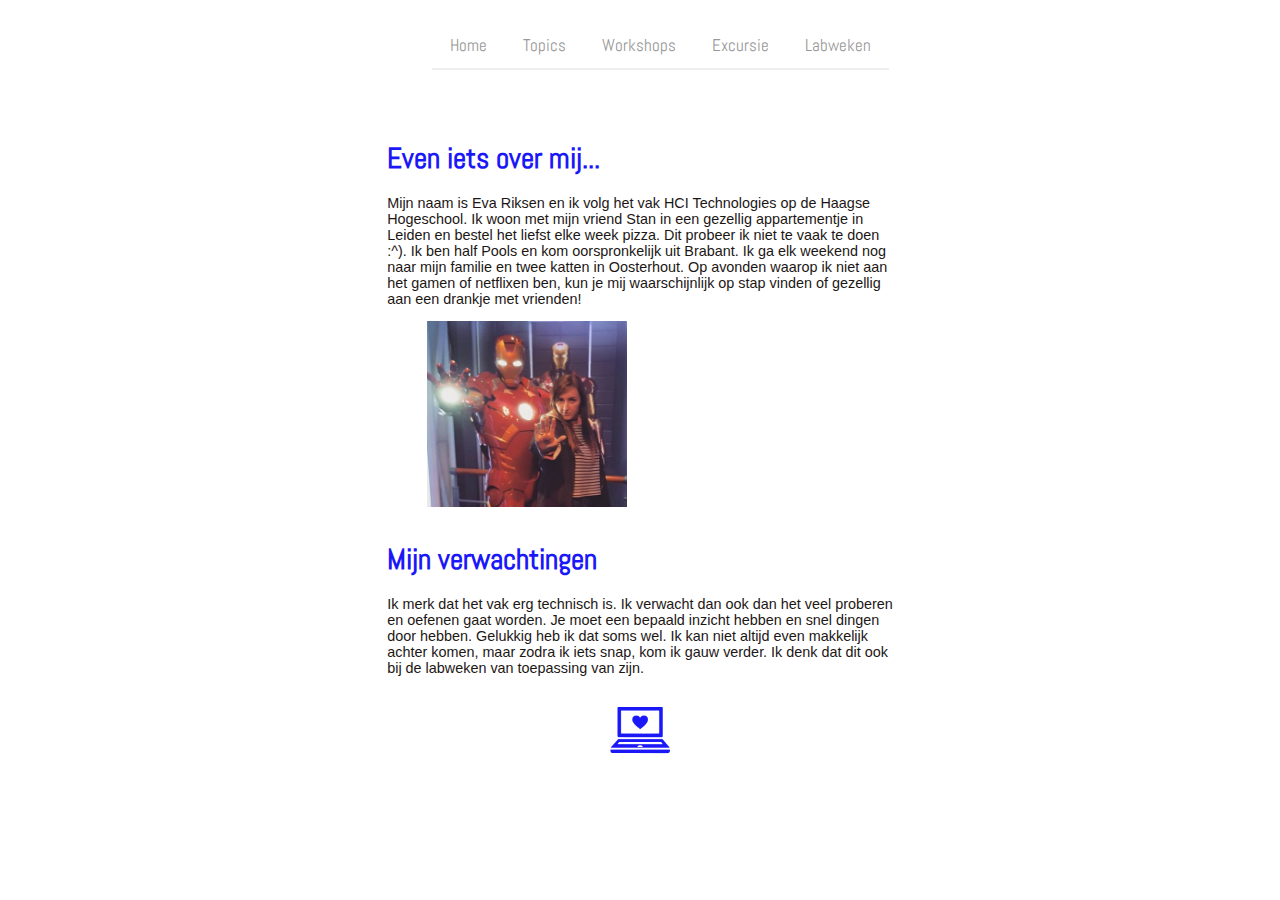
<file: index.html>
<!DOCTYPE html>
<html>
	<head>
	
	<title>HCI Eva Riksen - Home</title>
	<meta charset="UTF-8">
	<meta name="viewport" content="width=device-width, initial-scale=1.0">

	<!-- Stylesheets -->
	<link rel="stylesheet" href="css/style.css"/> 
	<link rel="stylesheet" href="css/nav.css"/> 
  
	</head>
	
	<body>	
		
		<div class="container">
					
		<header>  		  
		<ul class="nav">
			  <li>
				<a class='list-item' href="index.html">
				 Home
				</a>					
			  </li>
			  
			  <li class="dropdown">
				<a class='list-item'>
				 Topics
				</a>
					<ul class="hoverList topics">
					  <li><a href="e_games.html">Exertion Interfaces</a></li>
					  <li><a href="arvr.html">AR &amp; VR</a></li>
					  <li><a href="wearables.html">Wearables</a></li>
					  <li><a href="a_creatures.html">Artificial Creatures</a></li>
					</ul>
			  </li>
			  
			  <li>
				<a class='list-item'>
				Workshops
				</a>
					<ul class="hoverList workshops">
				  <li><a href="c_vision.html">Computer Vision</a></li>
				  <li><a href="unity.html">Unity &amp; MadMapper</a></li>
				  <li><a href="arduino.html">Arduino</a></li>				
					</ul>
			  </li>
			  
			  <li>
				<a class='list-item' href="excursie.html">
				  Excursie
				</a>					
			  </li>
			  
			  <li>
				<a class='list-item' href="labweken.html">
				 Labweken
				</a>					
			  </li>		  

			</ul>

		</header>
		
		<main class="intro">
			<div class="aboutMe">
				<h1>Even iets over mij...</h1>
				<p>Mijn naam is Eva Riksen en ik volg het vak HCI Technologies op de Haagse Hogeschool. Ik woon met mijn vriend Stan in een gezellig appartementje in Leiden en bestel het liefst elke week pizza. Dit probeer ik niet te vaak te doen :^). Ik ben half Pools en kom oorspronkelijk uit Brabant. Ik ga elk weekend nog naar mijn familie en twee katten in Oosterhout. Op avonden waarop ik niet aan het gamen of netflixen ben, kun je mij waarschijnlijk op stap vinden of gezellig aan een drankje met vrienden!</p>
			
			
			<figure>
			<img src="images/eva2.jpg" alt="Eva" class="mePic"/>
			</figure>				
				
			</div>	
				
			<section>
			<h1>Mijn verwachtingen</h1>
				<p>Ik merk dat het vak erg technisch is. Ik verwacht dan ook dan het veel proberen en oefenen gaat worden. Je moet een bepaald inzicht hebben en snel dingen door hebben. Gelukkig heb ik dat soms wel. Ik kan niet altijd even makkelijk achter komen, maar zodra ik iets snap, kom ik gauw verder. Ik denk dat dit ook bij de labweken van toepassing van zijn. </p>
			</section>
		
		</main>
		
		<img src="images/hci.png" alt="icon" width="80" />
	
	</div> <!------container------->
		  
		  
		  
	</body>
	
</html>
</file>
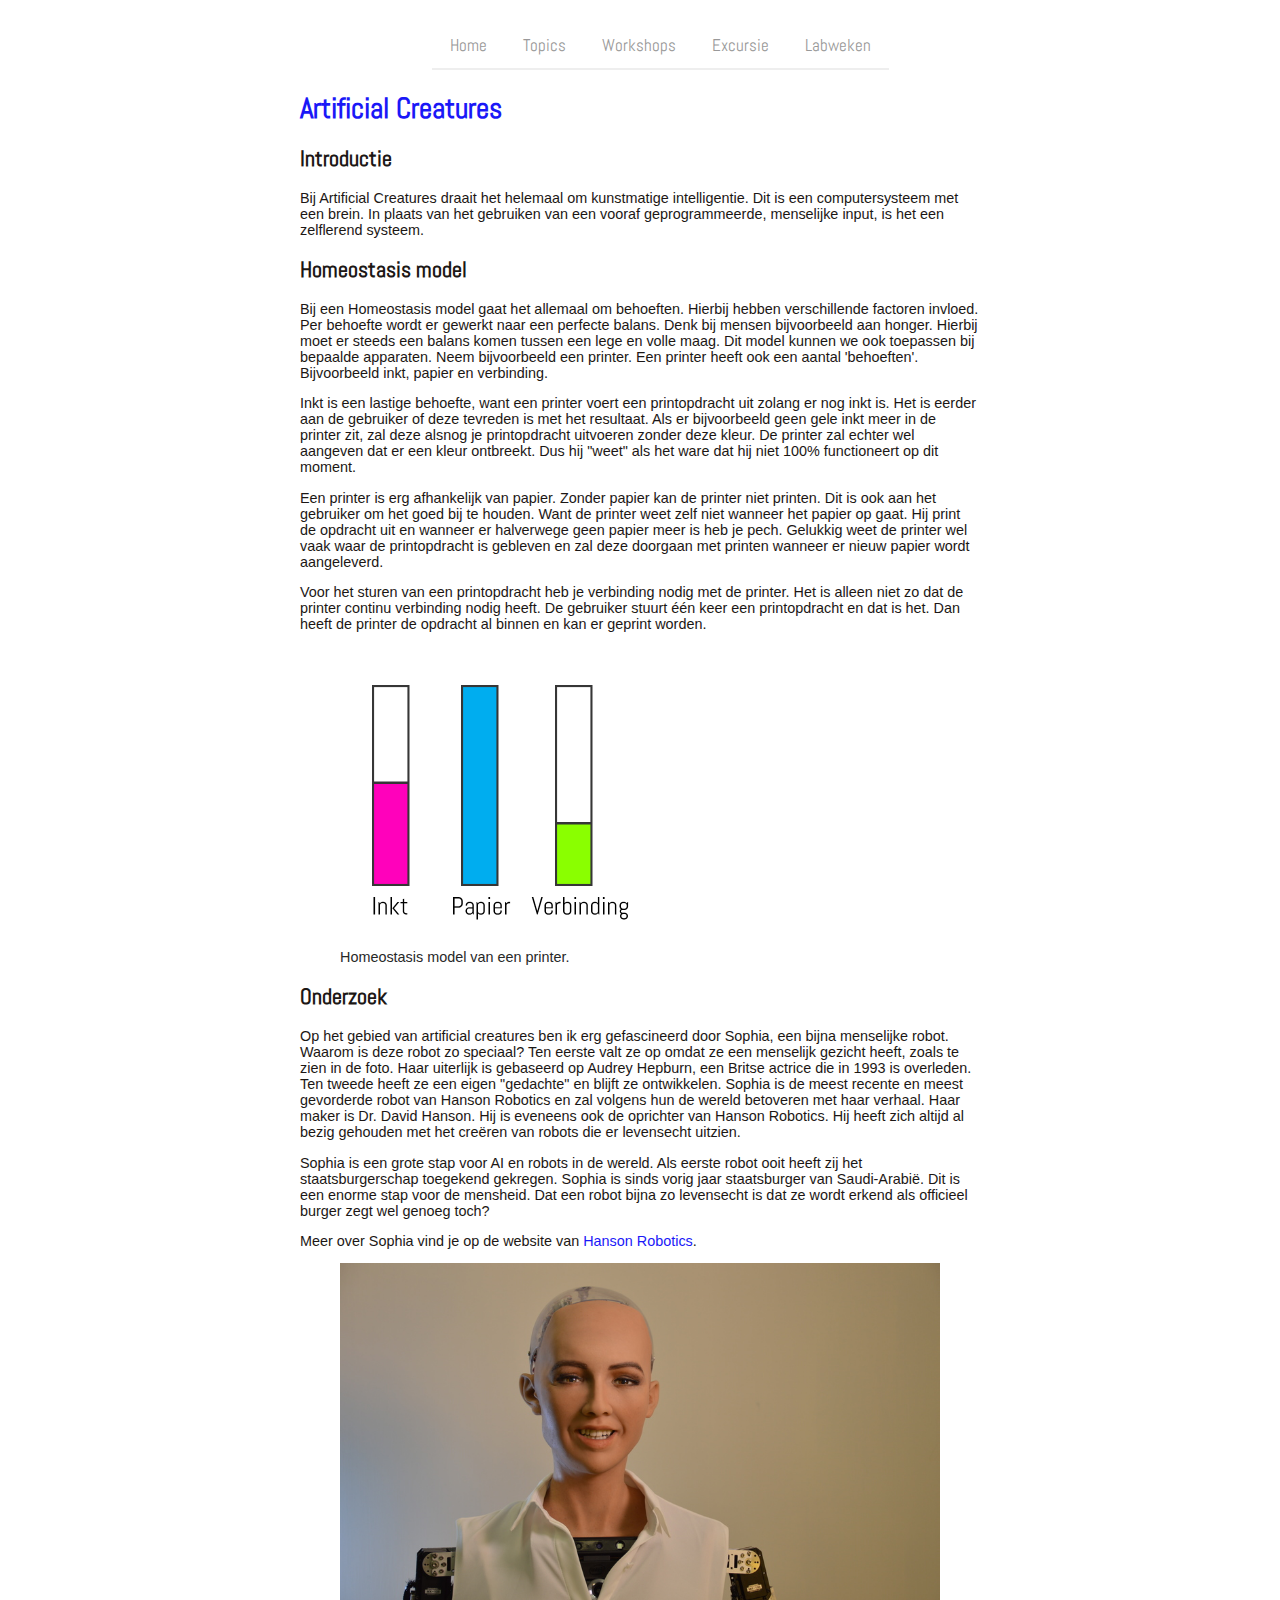
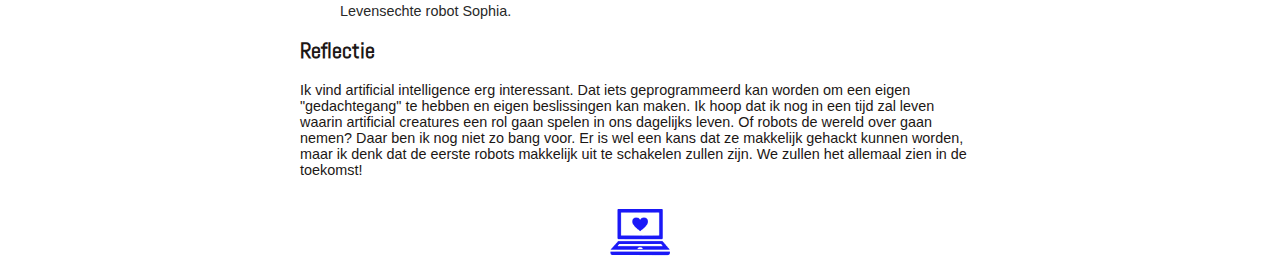
<file: a_creatures.html>
<!DOCTYPE html>
<html>
	<head>
	
	<title>HCI Eva Riksen - Artificial Creatures</title>
	<meta charset="UTF-8">
	<meta name="viewport" content="width=device-width, initial-scale=1.0">

	<!-- Stylesheets -->
	<link rel="stylesheet" href="css/style.css"/> 
	<link rel="stylesheet" href="css/nav.css"/> 
  
	</head>
	
	<body>	
		
		<div class="container">
					
		<header>  		  
		<ul class="nav">
			  <li>
				<a class='list-item' href="index.html">
				 Home
				</a>					
			  </li>
			  
			  <li class="dropdown">
				<a class='list-item'>
				 Topics
				</a>
					<ul class="hoverList topics">
					  <li><a href="e_games.html">Exertion Interfaces</a></li>
					  <li><a href="arvr.html">AR &amp; VR</a></li>
					  <li><a href="wearables.html">Wearables</a></li>
					  <li><a href="a_creatures.html">Artificial Creatures</a></li>
					</ul>
			  </li>
			  
			  <li>
				<a class='list-item'>
				Workshops
				</a>
					<ul class="hoverList workshops">
				  <li><a href="c_vision.html">Computer Vision</a></li>
				  <li><a href="unity.html">Unity &amp; MadMapper</a></li>
				  <li><a href="arduino.html">Arduino</a></li>				
					</ul>
			  </li>
			  
			  <li>
				<a class='list-item' href="excursie.html">
				  Excursie
				</a>					
			  </li>
			  
			  <li>
				<a class='list-item' href="labweken.html">
				 Labweken
				</a>					
			  </li>		  

			</ul>

		</header>
		
		<main>
				
			<h1>Artificial Creatures</h1>
				<h2>Introductie</h2>
					<p>Bij Artificial Creatures draait het helemaal om kunstmatige intelligentie. Dit is een computersysteem met een brein. In plaats van het gebruiken van een vooraf geprogrammeerde, menselijke input, is het een zelflerend systeem.
					</p>
				
				<h2>Homeostasis model</h2>
					<p>Bij een Homeostasis model gaat het allemaal om behoeften. Hierbij hebben verschillende factoren invloed. Per behoefte wordt er gewerkt naar een perfecte balans. Denk bij mensen bijvoorbeeld aan honger. Hierbij moet er steeds een balans komen tussen een lege en volle maag. 
					Dit model kunnen we ook toepassen bij bepaalde apparaten. Neem bijvoorbeeld een printer. Een printer heeft ook een aantal 'behoeften'. Bijvoorbeeld inkt, papier en verbinding. 
					</p>
					<p>
					Inkt is een lastige behoefte, want een printer voert een printopdracht uit zolang er nog inkt is. Het is eerder aan de gebruiker of deze tevreden is met het resultaat. Als er bijvoorbeeld geen gele inkt meer in de printer zit, zal deze alsnog je printopdracht uitvoeren zonder deze kleur. De printer zal echter wel aangeven dat er een kleur ontbreekt. Dus hij "weet" als het ware dat hij niet 100% functioneert op dit moment.
					</p>
					<p>
					Een printer is erg afhankelijk van papier. Zonder papier kan de printer niet printen. Dit is ook aan het gebruiker om het goed bij te houden. Want de printer weet zelf niet wanneer het papier op gaat. Hij print de opdracht uit en wanneer er halverwege geen papier meer is heb je pech. Gelukkig weet de printer wel vaak waar de printopdracht is gebleven en zal deze doorgaan met printen wanneer er nieuw papier wordt aangeleverd. 
					</p>
					<p>
					Voor het sturen van een printopdracht heb je verbinding nodig met de printer. Het is alleen niet zo dat de printer continu verbinding nodig heeft. De gebruiker stuurt één keer een printopdracht en dat is het. Dan heeft de printer de opdracht al binnen en kan er geprint worden. 
					</p>
					
					<figure>
						<img src="images/printer.jpg" alt="Printer needs" width="300"/>
						<figcaption>Homeostasis model van een printer.</figcaption>
					</figure>
					
					<h2>Onderzoek</h2>
					<p>Op het gebied van artificial creatures ben ik erg gefascineerd door Sophia, een bijna menselijke robot. Waarom is deze robot zo speciaal? Ten eerste valt ze op omdat ze een menselijk gezicht heeft, zoals te zien in de foto. Haar uiterlijk is gebaseerd op Audrey Hepburn, een Britse actrice die in 1993 is overleden. Ten tweede heeft ze een eigen "gedachte" en blijft ze ontwikkelen. Sophia is de meest recente en meest gevorderde robot van Hanson Robotics en zal volgens hun de wereld betoveren met haar verhaal. Haar maker is Dr. David Hanson. Hij is eveneens ook de oprichter van Hanson Robotics. Hij heeft zich altijd al bezig gehouden met het creëren van robots die er levensecht uitzien.</p>
					<p>Sophia is een grote stap voor AI en robots in de wereld. Als eerste robot ooit heeft zij het staatsburgerschap toegekend gekregen. Sophia is sinds vorig jaar staatsburger van Saudi-Arabië. Dit is een enorme stap voor de mensheid. Dat een robot bijna zo levensecht is dat ze wordt erkend als officieel burger zegt wel genoeg toch?</p>
					
					Meer over Sophia vind je op de website van <a href="http://www.hansonrobotics.com/robot/sophia/" target="blank" class="txtlink">Hanson Robotics</a>.
					</p>
					
					<figure>
						<img src="images/sophia.jpg" alt="Sophia" width="600"/>
						<figcaption>Levensechte robot Sophia.</figcaption>
					</figure>
					</p>

				<h2>Reflectie</h2>
					<p>Ik vind artificial intelligence erg interessant. Dat iets geprogrammeerd kan worden om een eigen "gedachtegang" te hebben en eigen beslissingen kan maken. Ik hoop dat ik nog in een tijd zal leven waarin artificial creatures een rol gaan spelen in ons dagelijks leven. Of robots de wereld over gaan nemen? Daar ben ik nog niet zo bang voor. Er is wel een kans dat ze makkelijk gehackt kunnen worden, maar ik denk dat de eerste robots makkelijk uit te schakelen zullen zijn. We zullen het allemaal zien in de toekomst!
					</p>					
					
		</main>
		
		<img src="images/hci.png" alt="icon" width="80" />
	
	</div> <!------container------->
		  
		  
		  
	</body>
	
</html>
</file>
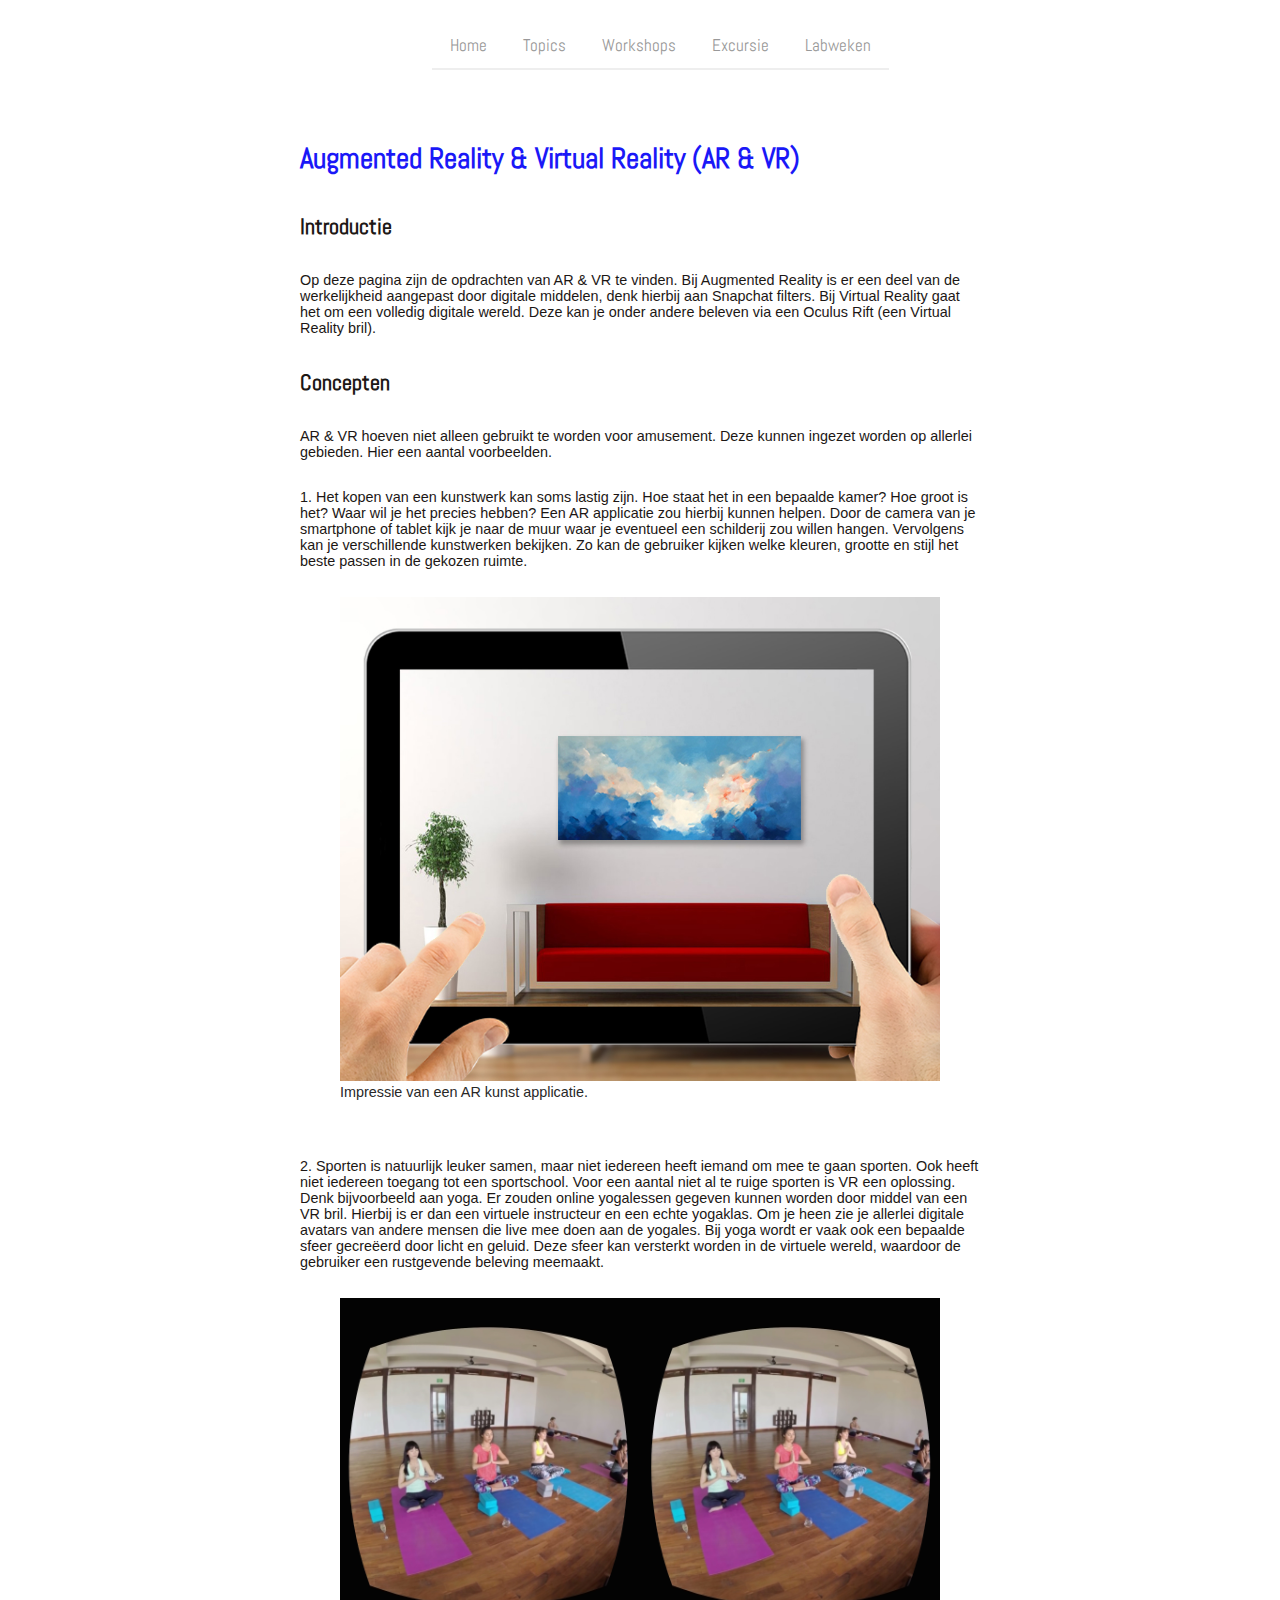
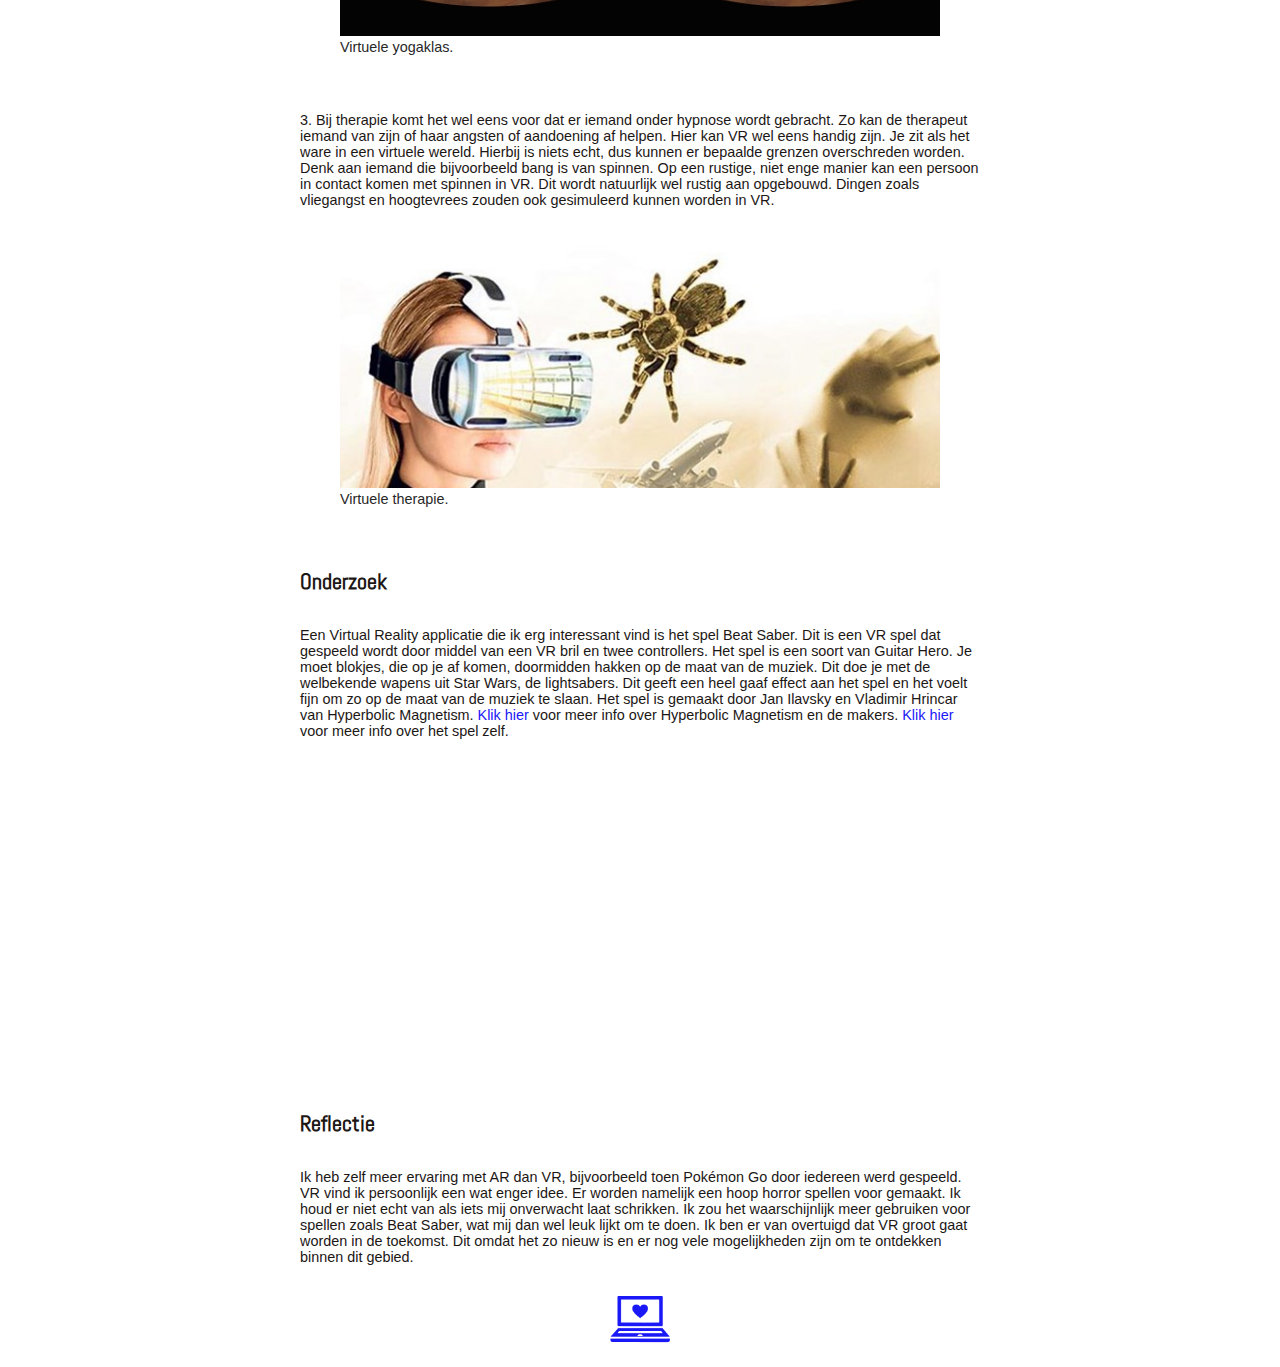
<file: arvr.html>
<!DOCTYPE html>
<html>
	<head>
	
	<title>HCI Eva Riksen - AR &amp; VR</title>
	<meta charset="UTF-8">
	<meta name="viewport" content="width=device-width, initial-scale=1.0">

	<!-- Stylesheets -->
	<link rel="stylesheet" href="css/style.css"/> 
	<link rel="stylesheet" href="css/nav.css"/> 
  
	</head>
	
	<body>	
		
		<div class="container">
					
		<header>  		  
		<ul class="nav">
			  <li>
				<a class='list-item' href="index.html">
				 Home
				</a>					
			  </li>
			  
			  <li class="dropdown">
				<a class='list-item'>
				 Topics
				</a>
					<ul class="hoverList topics">
					  <li><a href="e_games.html">Exertion Interfaces</a></li>
					  <li><a href="arvr.html">AR &amp; VR</a></li>
					  <li><a href="wearables.html">Wearables</a></li>
					  <li><a href="a_creatures.html">Artificial Creatures</a></li>
					</ul>
			  </li>
			  
			  <li>
				<a class='list-item'>
				Workshops
				</a>
					<ul class="hoverList workshops">
				  <li><a href="c_vision.html">Computer Vision</a></li>
				  <li><a href="unity.html">Unity &amp; MadMapper</a></li>
				  <li><a href="arduino.html">Arduino</a></li>				
					</ul>
			  </li>
			  
			  <li>
				<a class='list-item' href="excursie.html">
				  Excursie
				</a>					
			  </li>
			  
			  <li>
				<a class='list-item' href="labweken.html">
				 Labweken
				</a>					
			  </li>		  

			</ul>

		</header>
		
		<main class="intro">
			<h1>Augmented Reality &amp; Virtual Reality	(AR &amp; VR)</h1>
				<h2>Introductie</h2>
					<p>Op deze pagina zijn de opdrachten van AR &amp; VR te vinden. Bij Augmented Reality is er een deel van de werkelijkheid aangepast door digitale middelen, denk hierbij aan Snapchat filters. Bij Virtual Reality gaat het om een volledig digitale wereld. Deze kan je onder andere beleven via een Oculus Rift (een Virtual Reality bril).				
					</p>
				
				<h2>Concepten</h2>
					<p>AR &amp; VR hoeven niet alleen gebruikt te worden voor amusement. Deze kunnen ingezet worden op allerlei gebieden. Hier een aantal voorbeelden.
					</p>
					<p>
					1. Het kopen van een kunstwerk kan soms lastig zijn. Hoe staat het in een bepaalde kamer? Hoe groot is het? Waar wil je het precies hebben? Een AR applicatie zou hierbij kunnen helpen. Door de camera van je smartphone of tablet kijk je naar de muur waar je eventueel een schilderij zou willen hangen. Vervolgens kan je verschillende kunstwerken bekijken. Zo kan de gebruiker kijken welke kleuren, grootte en stijl het beste passen in de gekozen ruimte.
					
						<figure>
							<img src="images/art.jpg" alt="AR art app" width="600"/>
							<figcaption>Impressie van een AR kunst applicatie.</figcaption>
						</figure>
					</p>
				
					<p>
					2. Sporten is natuurlijk leuker samen, maar niet iedereen heeft iemand om mee te gaan sporten. Ook heeft niet iedereen toegang tot een sportschool. Voor een aantal niet al te ruige sporten is VR een oplossing. Denk bijvoorbeeld aan yoga. Er zouden online yogalessen gegeven kunnen worden door middel van een VR bril. Hierbij is er dan een virtuele instructeur en een echte yogaklas. Om je heen zie je allerlei digitale avatars van andere mensen die live mee doen aan de yogales. Bij yoga wordt er vaak ook een bepaalde sfeer gecreëerd door licht en geluid. Deze sfeer kan versterkt worden in de virtuele wereld, waardoor de gebruiker een rustgevende beleving meemaakt.
					
						<figure>
							<img src="images/yoga.jpg" alt="VR yoga" width="600"/>
							<figcaption>Virtuele yogaklas.</figcaption>
						</figure>
					</p>
					
					<p>
					3. Bij therapie komt het wel eens voor dat er iemand onder hypnose wordt gebracht. Zo kan de therapeut iemand van zijn of haar angsten of aandoening af helpen. Hier kan VR wel eens handig zijn. Je zit als het ware in een virtuele wereld. Hierbij is niets echt, dus kunnen er bepaalde grenzen overschreden worden. Denk aan iemand die bijvoorbeeld bang is van spinnen. Op een rustige, niet enge manier kan een persoon in contact komen met spinnen in VR. Dit wordt natuurlijk wel rustig aan opgebouwd. Dingen zoals vliegangst en hoogtevrees zouden ook gesimuleerd kunnen worden in VR.
					
						<figure>
							<img src="images/therapy.jpg" alt="Virtual therapy" width="600"/>
							<figcaption>Virtuele therapie.</figcaption>
						</figure>
					</p>
					
				<h2>Onderzoek</h2>
					<p>Een Virtual Reality applicatie die ik erg interessant vind is het spel Beat Saber. Dit is een VR spel dat gespeeld wordt door middel van een VR bril en twee controllers. Het spel is een soort van Guitar Hero. Je moet blokjes, die op je af komen, doormidden hakken op de maat van de muziek. Dit doe je met de welbekende wapens uit Star Wars, de lightsabers. Dit geeft een heel gaaf effect aan het spel en het voelt fijn om zo op de maat van de muziek te slaan. Het spel is gemaakt door Jan Ilavsky en Vladimir Hrincar van Hyperbolic Magnetism. <a href="http://www.hyperbolicmagnetism.com/#about" class="txtlink" target="blank">Klik hier</a> voor meer info over Hyperbolic Magnetism en de makers. <a href="https://www.oculus.com/experiences/rift/1304877726278670/" class="txtlink" target="blank">Klik hier</a> voor meer info over het spel zelf.
				
					
					<iframe width="560" height="315" src="https://www.youtube.com/embed/3rIjcRK_BNU" frameborder="0" allow="autoplay; encrypted-media" allowfullscreen></iframe>	
						
					</p>	

				<h2>Reflectie</h2>
					<p>Ik heb zelf meer ervaring met AR dan VR, bijvoorbeeld toen Pokémon Go door iedereen werd gespeeld. VR vind ik persoonlijk een wat enger idee. Er worden namelijk een hoop horror spellen voor gemaakt. Ik houd er niet echt van als iets mij onverwacht laat schrikken. Ik zou het waarschijnlijk meer gebruiken voor spellen zoals Beat Saber, wat mij dan wel leuk lijkt om te doen. Ik ben er van overtuigd dat VR groot gaat worden in de toekomst. Dit omdat het zo nieuw is en er nog vele mogelijkheden zijn om te ontdekken binnen dit gebied.			
					</p>					
		
		</main>
		
		<img src="images/hci.png" alt="icon" width="80" />
	
	</div> <!------container------->
		  
		  
		  
	</body>
	
</html>
</file>
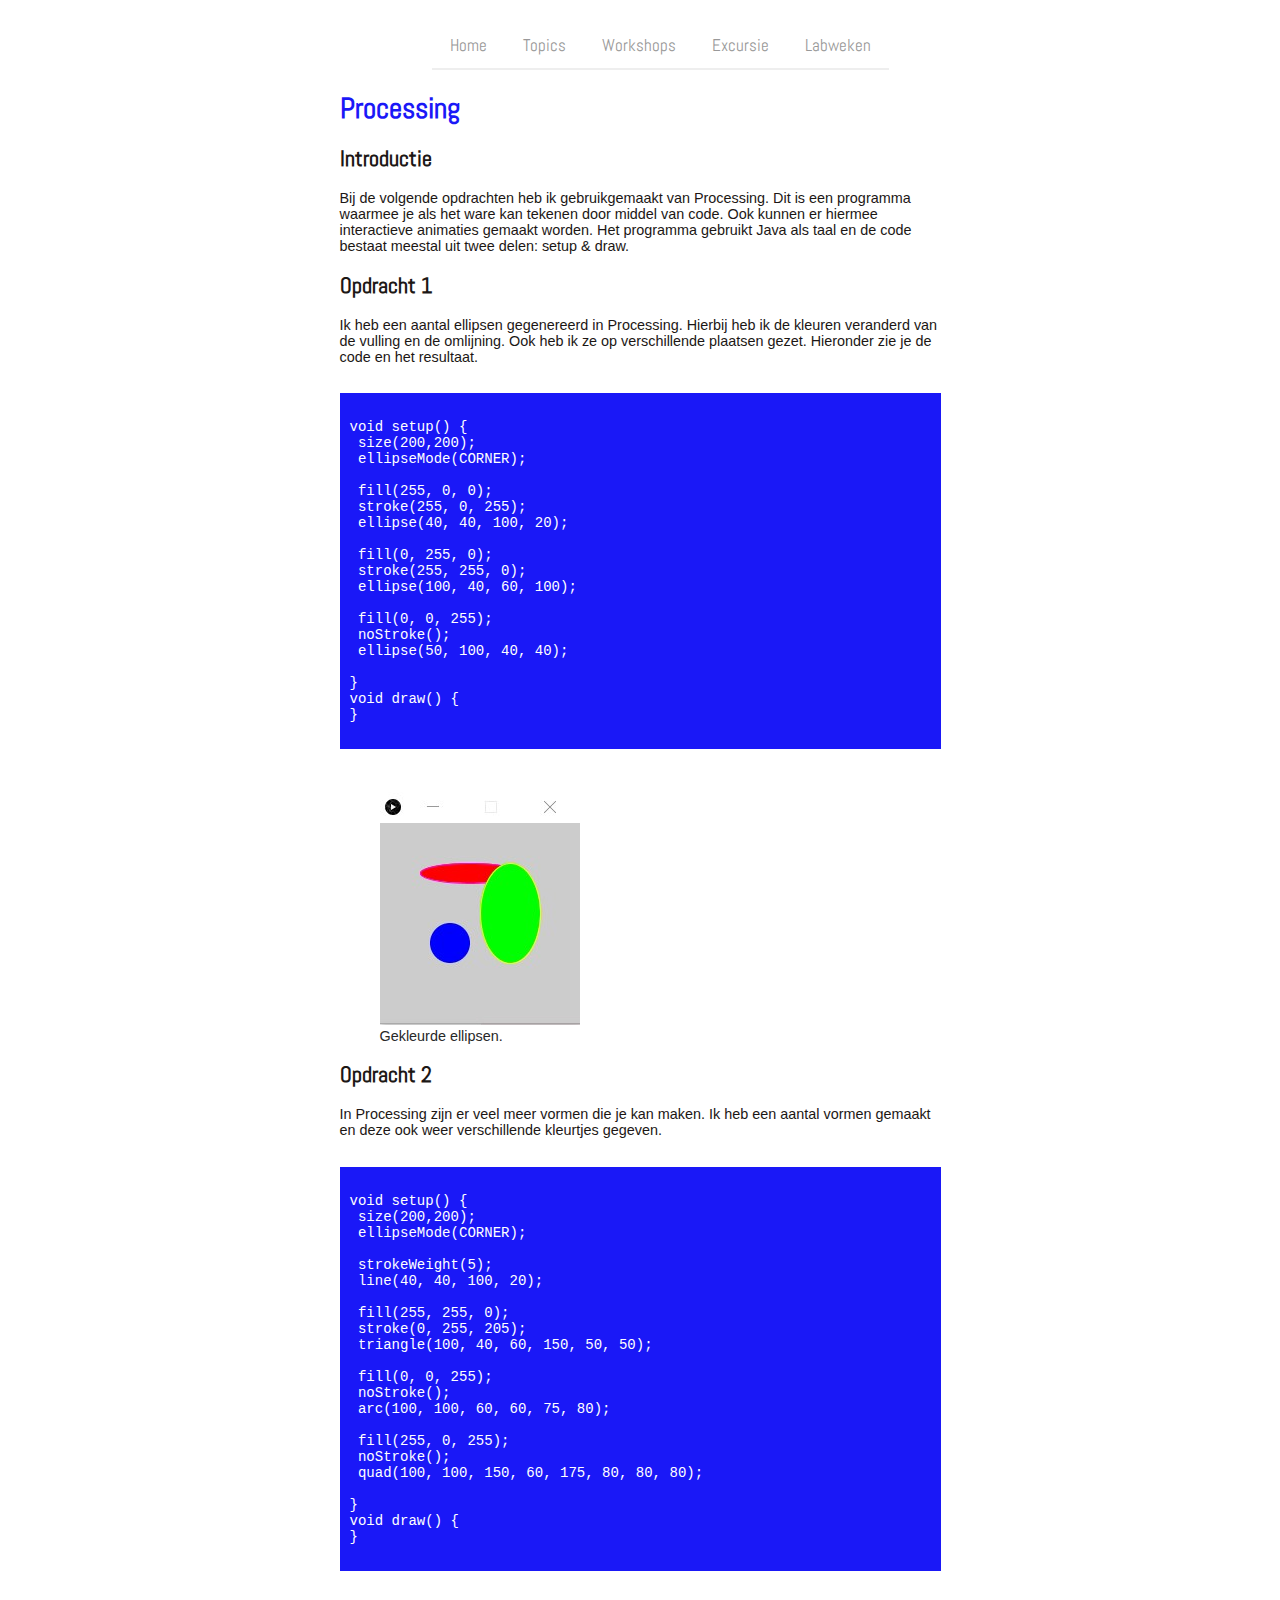
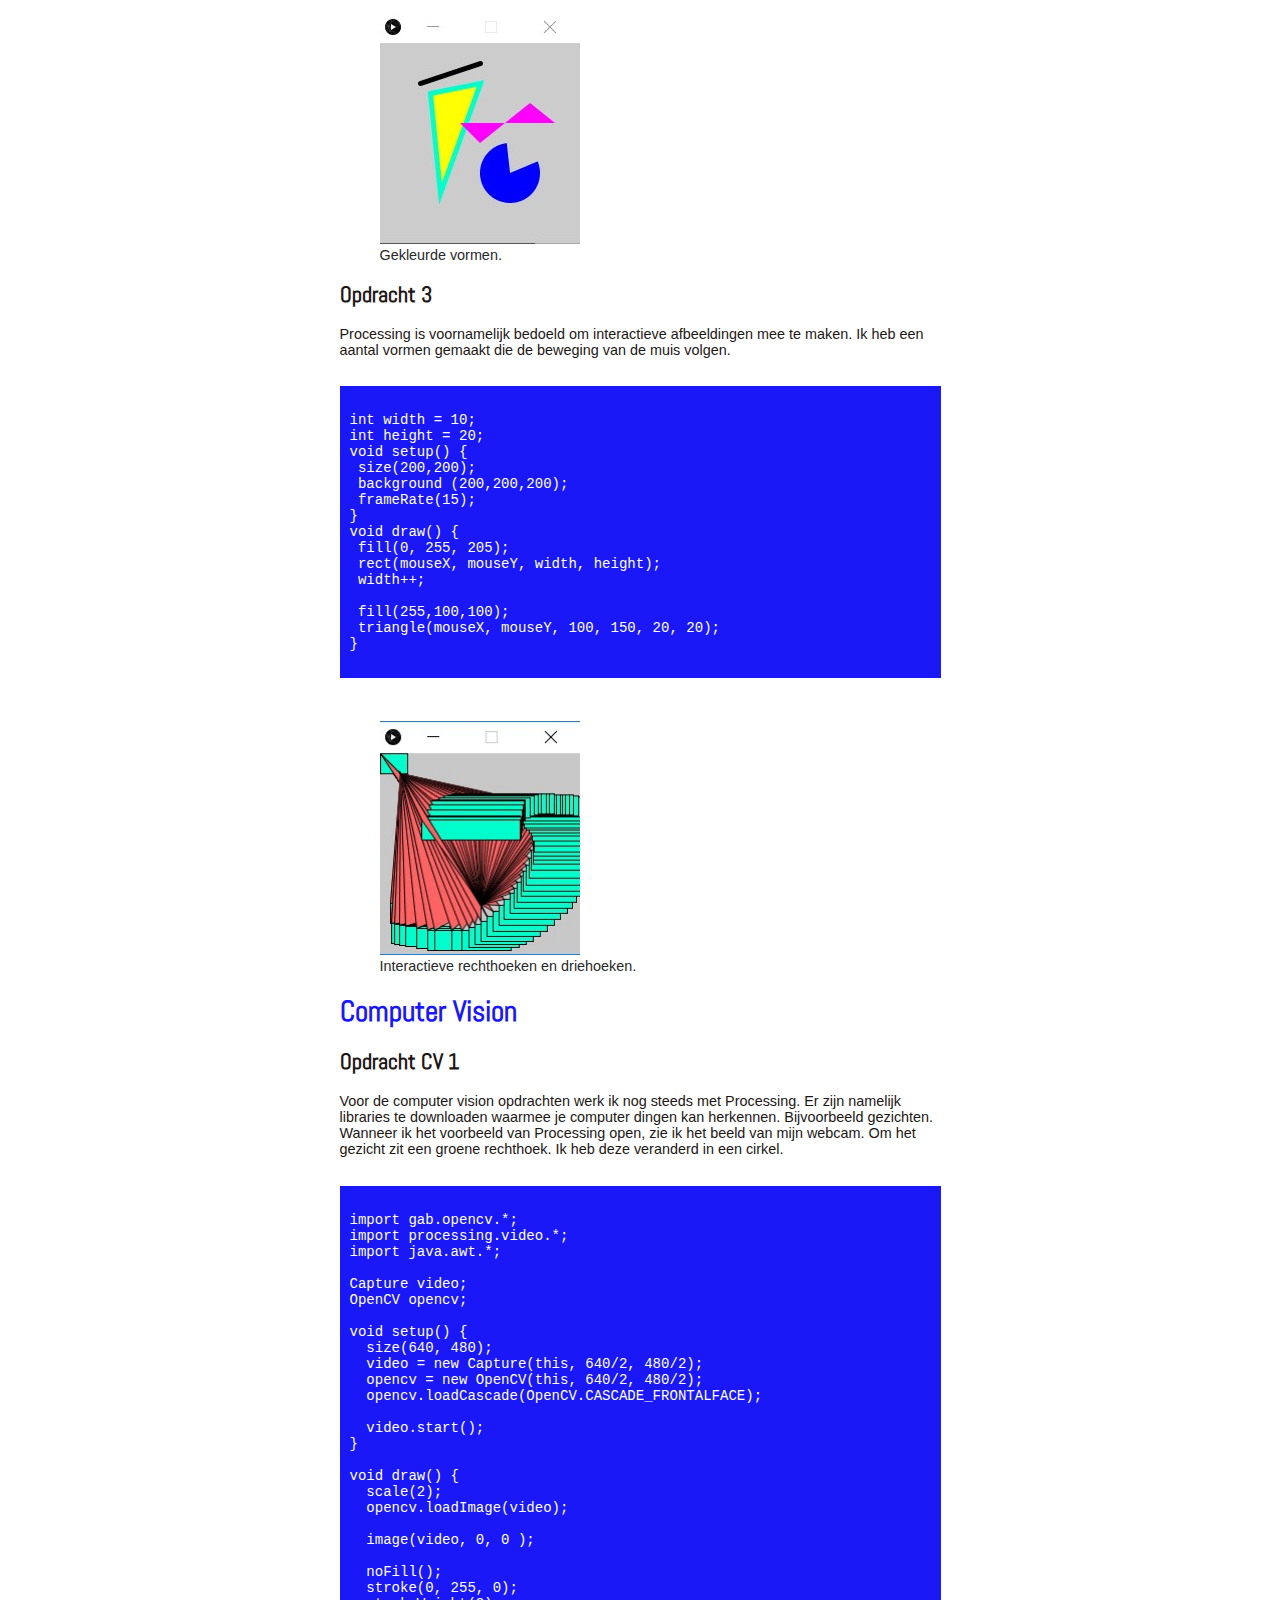
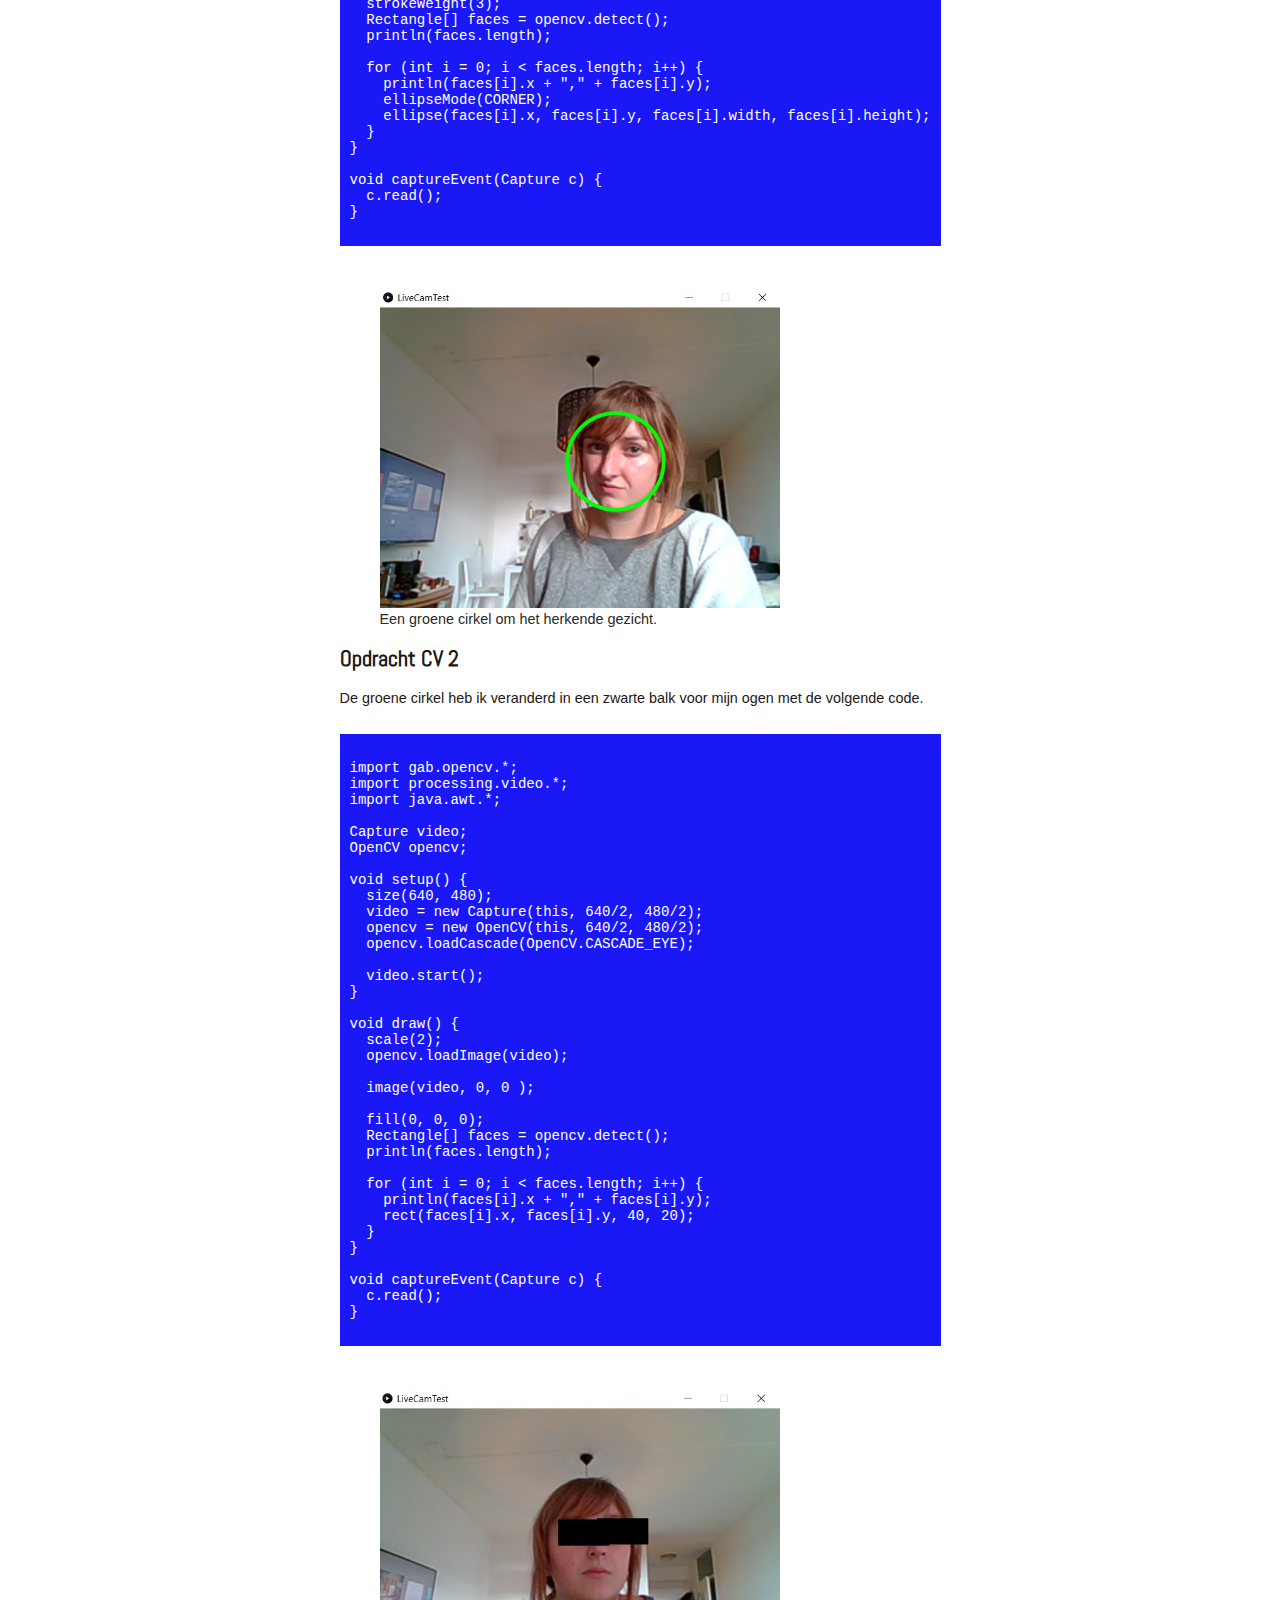
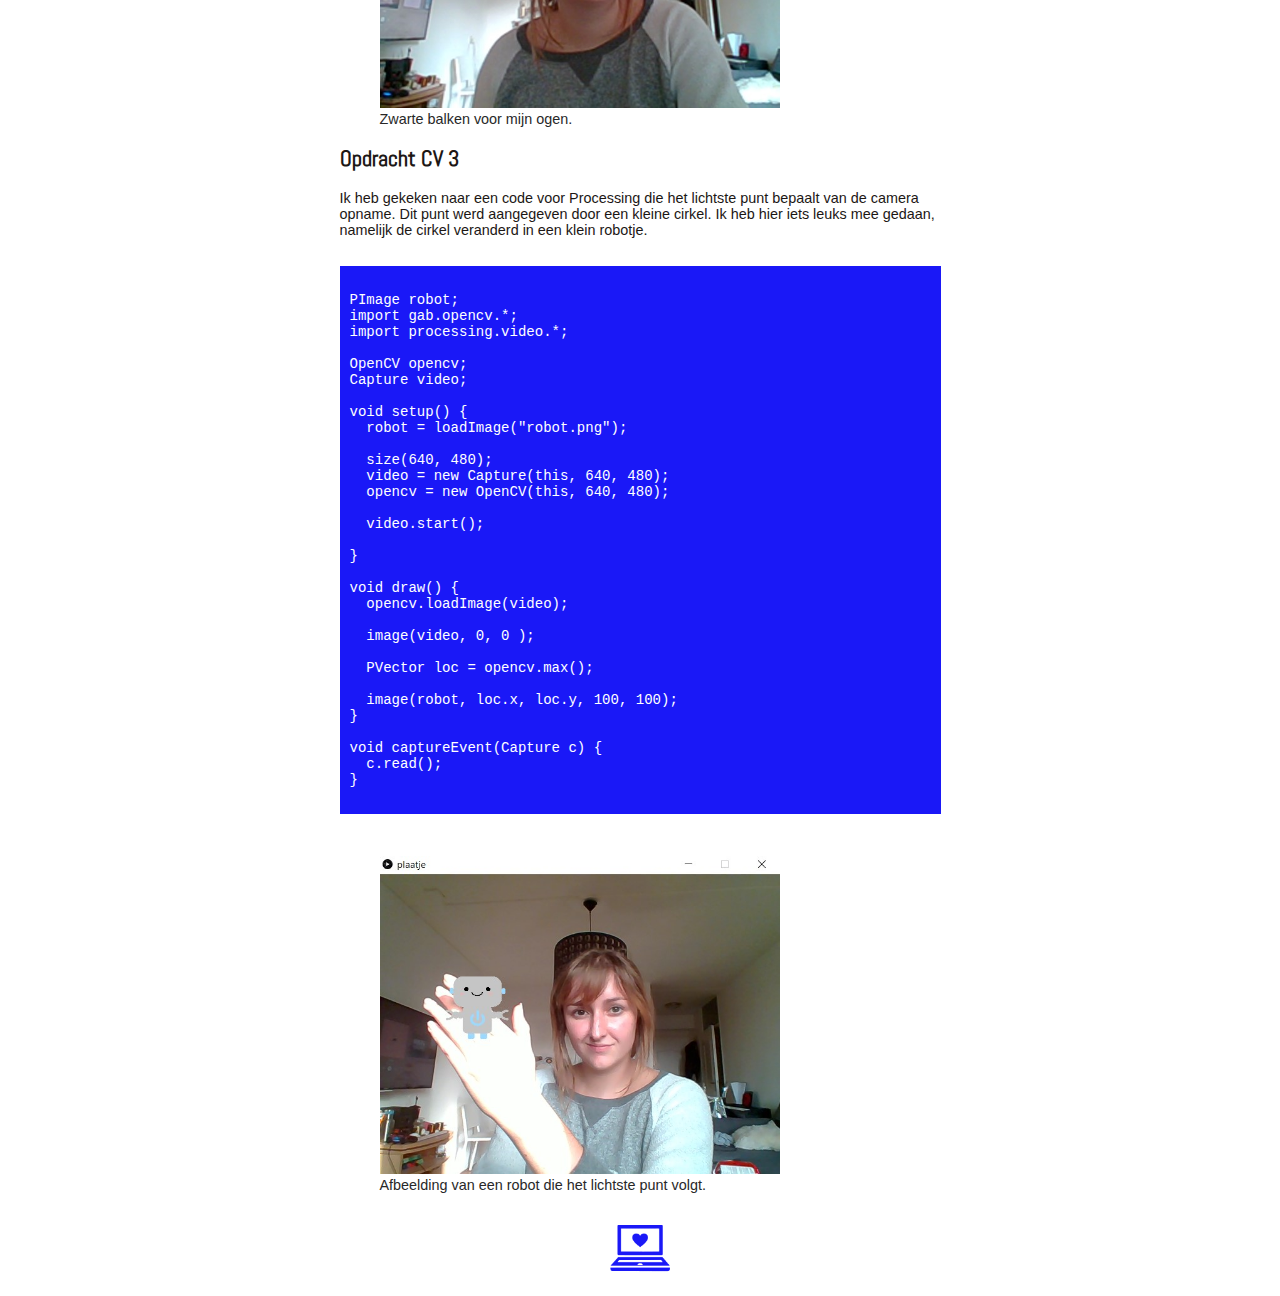
<file: c_vision.html>
<!DOCTYPE html>
<html>
	<head>
	
	<title>HCI Eva Riksen - Processing &amp; Computer Vision</title>
	<meta charset="UTF-8">
	<meta name="viewport" content="width=device-width, initial-scale=1.0">

	<!-- Stylesheets -->
	<link rel="stylesheet" href="css/style.css"/> 
	<link rel="stylesheet" href="css/nav.css"/> 
  
	</head>
	
	<body>	
		
		<div class="container">
					
		<header>  		  
		<ul class="nav">
			  <li>
				<a class='list-item' href="index.html">
				 Home
				</a>					
			  </li>
			  
			  <li class="dropdown">
				<a class='list-item'>
				 Topics
				</a>
					<ul class="hoverList topics">
					  <li><a href="e_games.html">Exertion Interfaces</a></li>
					  <li><a href="arvr.html">AR &amp; VR</a></li>
					  <li><a href="wearables.html">Wearables</a></li>
					  <li><a href="a_creatures.html">Artificial Creatures</a></li>
					</ul>
			  </li>
			  
			  <li>
				<a class='list-item'>
				Workshops
				</a>
					<ul class="hoverList workshops">
				  <li><a href="c_vision.html">Computer Vision</a></li>
				  <li><a href="unity.html">Unity &amp; MadMapper</a></li>
				  <li><a href="arduino.html">Arduino</a></li>				
					</ul>
			  </li>
			  
			  <li>
				<a class='list-item' href="excursie.html">
				  Excursie
				</a>					
			  </li>
			  
			  <li>
				<a class='list-item' href="labweken.html">
				 Labweken
				</a>					
			  </li>		  

			</ul>

		</header>
		
		<main>
				
			<h1>Processing</h1>
				<h2>Introductie</h2>
					<p>Bij de volgende opdrachten heb ik gebruikgemaakt van Processing. Dit is een programma waarmee je als het ware kan tekenen door middel van code. Ook kunnen er hiermee interactieve animaties gemaakt worden. Het programma gebruikt Java als taal en de code bestaat meestal uit twee delen: setup &amp; draw.
					</p>
				
				<h2>Opdracht 1</h2>
					<p>Ik heb een aantal ellipsen gegenereerd in Processing. Hierbij heb ik de kleuren veranderd van de vulling en de omlijning. Ook heb ik ze op verschillende plaatsen gezet. Hieronder zie je de code en het resultaat.					
					</p>
					
					<pre>
						<code>
void setup() {
 size(200,200);
 ellipseMode(CORNER);
 
 fill(255, 0, 0);
 stroke(255, 0, 255);
 ellipse(40, 40, 100, 20);
 
 fill(0, 255, 0);
 stroke(255, 255, 0);
 ellipse(100, 40, 60, 100);
 
 fill(0, 0, 255);
 noStroke();
 ellipse(50, 100, 40, 40);
 
}
void draw() {
}
						</code>
					</pre>
					
					<figure>
						<img src="images/cv1.jpg" alt="Ellipsen" width="200"/>
						<figcaption>Gekleurde ellipsen.</figcaption>
					</figure>
				
				<h2>Opdracht 2</h2>
					<p>In Processing zijn er veel meer vormen die je kan maken. Ik heb een aantal vormen gemaakt en deze ook weer verschillende kleurtjes gegeven.				
					</p>
					
					<pre>
						<code>
void setup() {
 size(200,200);
 ellipseMode(CORNER);
 
 strokeWeight(5);
 line(40, 40, 100, 20);
 
 fill(255, 255, 0);
 stroke(0, 255, 205);
 triangle(100, 40, 60, 150, 50, 50);
 
 fill(0, 0, 255);
 noStroke();
 arc(100, 100, 60, 60, 75, 80);
 
 fill(255, 0, 255);
 noStroke();
 quad(100, 100, 150, 60, 175, 80, 80, 80);
 
}
void draw() {
}
						</code>
					</pre>					
					
		<figure>
			<img src="images/cv2.jpg" alt ="Vormen" width="200" />
			<figcaption>Gekleurde vormen.</figcaption>
		</figure>
		
		<h2>Opdracht 3</h2>
					<p>Processing is voornamelijk bedoeld om interactieve afbeeldingen mee te maken. Ik heb een aantal vormen gemaakt die de beweging van de muis volgen.			
					</p>
					
					<pre>
						<code>
int width = 10;
int height = 20;
void setup() {
 size(200,200);
 background (200,200,200);
 frameRate(15);
}
void draw() {
 fill(0, 255, 205);
 rect(mouseX, mouseY, width, height);
 width++;
 
 fill(255,100,100);
 triangle(mouseX, mouseY, 100, 150, 20, 20);
}
						</code>
					</pre>					
					
		<figure>
			<img src="images/cv3.jpg" alt ="Vormen" width="200" />
			<figcaption>Interactieve rechthoeken en driehoeken.</figcaption>
		</figure>
					
			<h1>Computer Vision</h1>
				<h2>Opdracht CV 1</h2>
					<p>Voor de computer vision opdrachten werk ik nog steeds met Processing. Er zijn namelijk libraries te downloaden waarmee je computer dingen kan herkennen. Bijvoorbeeld gezichten. Wanneer ik het voorbeeld van Processing open, zie ik het beeld van mijn webcam. Om het gezicht zit een groene rechthoek. Ik heb deze veranderd in een cirkel.
					</p>
					
					<pre>
						<code>
import gab.opencv.*;
import processing.video.*;
import java.awt.*;

Capture video;
OpenCV opencv;

void setup() {
  size(640, 480);
  video = new Capture(this, 640/2, 480/2);
  opencv = new OpenCV(this, 640/2, 480/2);
  opencv.loadCascade(OpenCV.CASCADE_FRONTALFACE);  

  video.start();
}

void draw() {
  scale(2);
  opencv.loadImage(video);

  image(video, 0, 0 );

  noFill();
  stroke(0, 255, 0);
  strokeWeight(3);
  Rectangle[] faces = opencv.detect();
  println(faces.length);

  for (int i = 0; i < faces.length; i++) {
    println(faces[i].x + "," + faces[i].y);
    ellipseMode(CORNER);
    ellipse(faces[i].x, faces[i].y, faces[i].width, faces[i].height);
  }
}

void captureEvent(Capture c) {
  c.read();
}
						</code>
					</pre>

		<figure>
			<img src="images/cv4.jpg" alt ="Processing" width="400" />
			<figcaption>Een groene cirkel om het herkende gezicht.</figcaption>
		</figure>	

			
			
			
			<h2>Opdracht CV 2</h2>
					<p>De groene cirkel heb ik veranderd in een zwarte balk voor mijn ogen met de volgende code.
					</p>
					
					<pre>
						<code>
import gab.opencv.*;
import processing.video.*;
import java.awt.*;

Capture video;
OpenCV opencv;

void setup() {
  size(640, 480);
  video = new Capture(this, 640/2, 480/2);
  opencv = new OpenCV(this, 640/2, 480/2);
  opencv.loadCascade(OpenCV.CASCADE_EYE);  

  video.start();
}

void draw() {
  scale(2);
  opencv.loadImage(video);

  image(video, 0, 0 );

  fill(0, 0, 0);
  Rectangle[] faces = opencv.detect();
  println(faces.length);

  for (int i = 0; i < faces.length; i++) {
    println(faces[i].x + "," + faces[i].y);    
    rect(faces[i].x, faces[i].y, 40, 20);
  }
}

void captureEvent(Capture c) {
  c.read();
}
						</code>
					</pre>

		<figure>
			<img src="images/cv5.jpg" alt ="Processing" width="400" />
			<figcaption>Zwarte balken voor mijn ogen.</figcaption>
		</figure>

		<h2>Opdracht CV 3</h2>
					<p>Ik heb gekeken naar een code voor Processing die het lichtste punt bepaalt van de camera opname. Dit punt werd aangegeven door een kleine cirkel. Ik heb hier iets leuks mee gedaan, namelijk de cirkel veranderd in een klein robotje.
					</p>
					
					<pre>
						<code>
PImage robot;
import gab.opencv.*;
import processing.video.*;

OpenCV opencv;
Capture video;

void setup() {
  robot = loadImage("robot.png");
  
  size(640, 480);
  video = new Capture(this, 640, 480);
  opencv = new OpenCV(this, 640, 480);
  
  video.start();

}

void draw() {
  opencv.loadImage(video);

  image(video, 0, 0 ); 
  
  PVector loc = opencv.max();
  
  image(robot, loc.x, loc.y, 100, 100);
}

void captureEvent(Capture c) {
  c.read();
}
						</code>
					</pre>

		<figure>
			<img src="images/cv6.jpg" alt ="Processing" width="400" />
			<figcaption>Afbeelding van een robot die het lichtste punt volgt.</figcaption>
		</figure>		
					
					
		</main>
		
		<img src="images/hci.png" alt="icon" width="80" />
	
	</div> <!------container------->
		  
		  
		  
	</body>
	
</html>
</file>
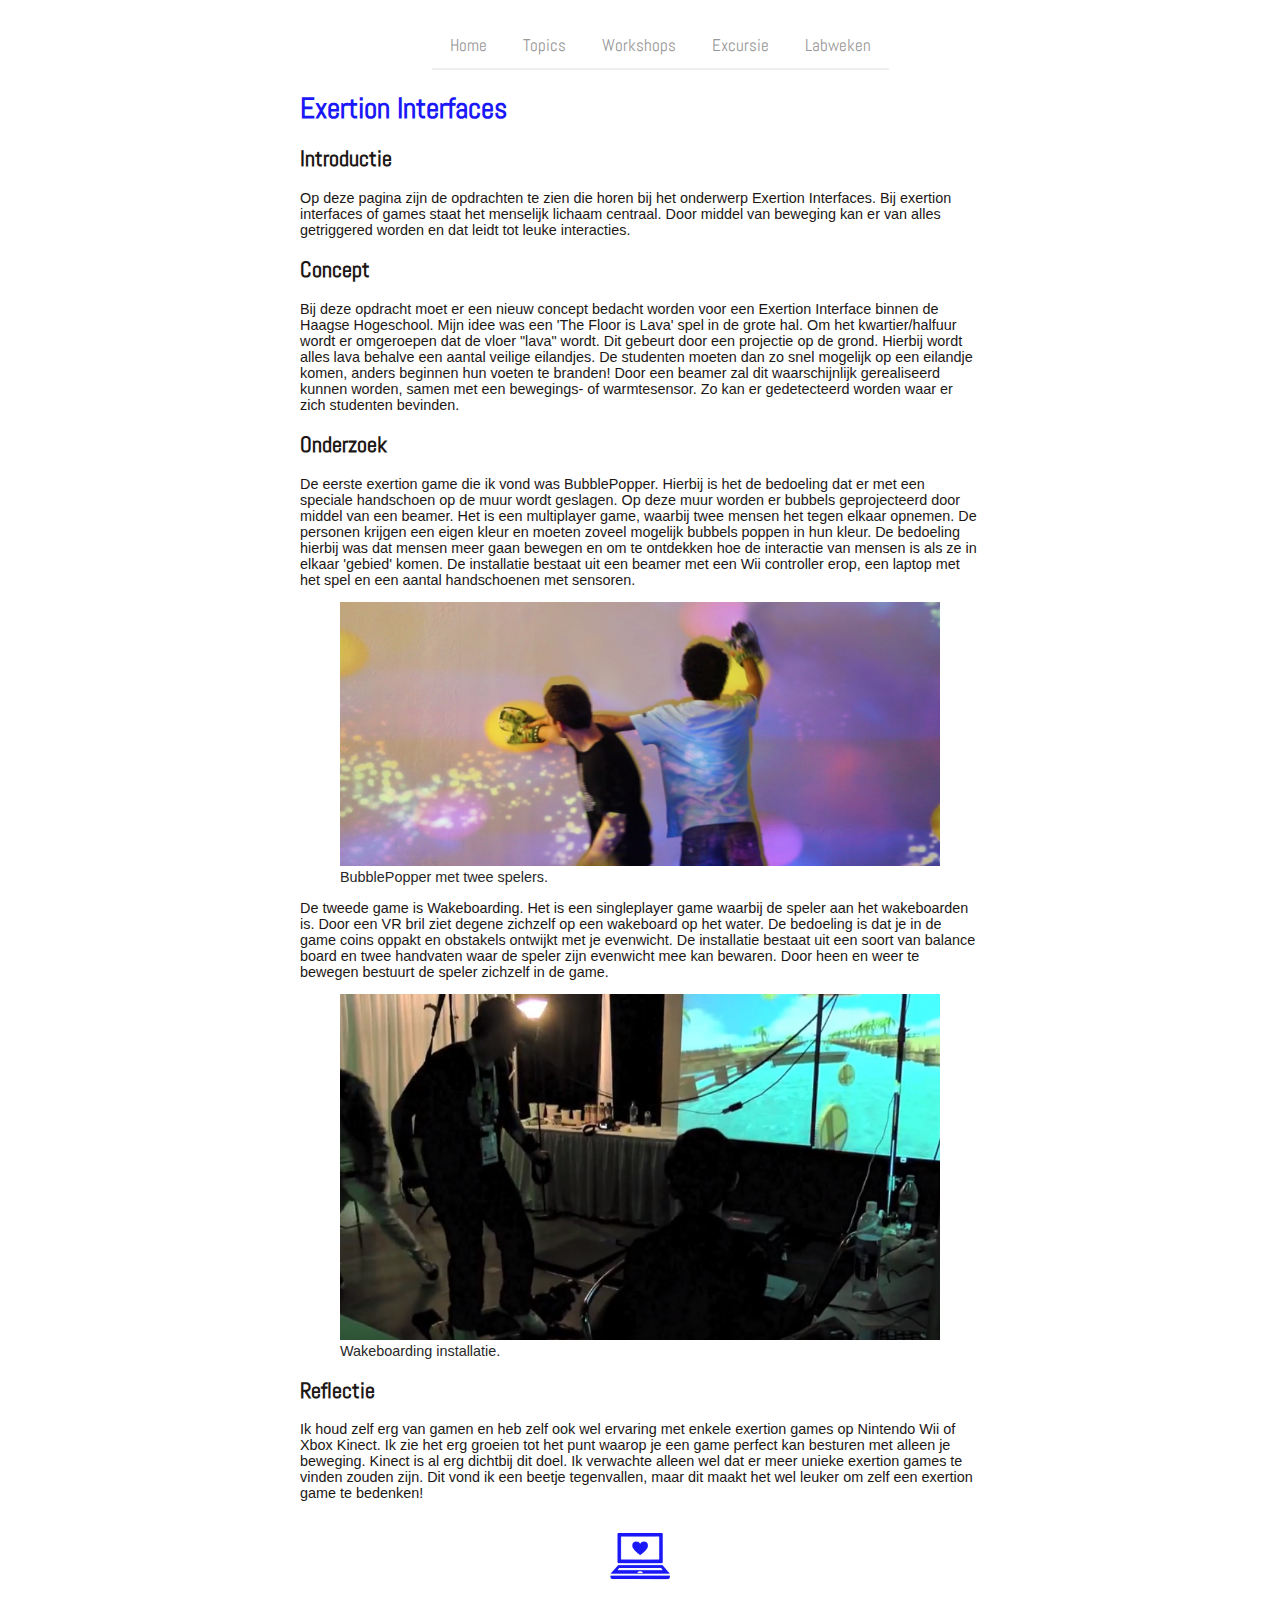
<file: e_games.html>
<!DOCTYPE html>
<html>
	<head>
	
	<title>HCI Eva Riksen - Exertion Interfaces</title>
	<meta charset="UTF-8">
	<meta name="viewport" content="width=device-width, initial-scale=1.0">

	<!-- Stylesheets -->
	<link rel="stylesheet" href="css/style.css"/> 
	<link rel="stylesheet" href="css/nav.css"/> 
  
	</head>
	
	<body>	
		
		<div class="container">
					
		<header>  		  
		<ul class="nav">
			  <li>
				<a class='list-item' href="index.html">
				 Home
				</a>					
			  </li>
			  
			  <li class="dropdown">
				<a class='list-item'>
				 Topics
				</a>
					<ul class="hoverList topics">
					  <li><a href="e_games.html">Exertion Interfaces</a></li>
					  <li><a href="arvr.html">AR &amp; VR</a></li>
					  <li><a href="wearables.html">Wearables</a></li>
					  <li><a href="a_creatures.html">Artificial Creatures</a></li>
					</ul>
			  </li>
			  
			  <li>
				<a class='list-item'>
				Workshops
				</a>
					<ul class="hoverList workshops">
				  <li><a href="c_vision.html">Computer Vision</a></li>
				  <li><a href="unity.html">Unity &amp; MadMapper</a></li>
				  <li><a href="arduino.html">Arduino</a></li>				
					</ul>
			  </li>
			  
			  <li>
				<a class='list-item' href="excursie.html">
				  Excursie
				</a>					
			  </li>
			  
			  <li>
				<a class='list-item' href="labweken.html">
				 Labweken
				</a>					
			  </li>		  

			</ul>

		</header>
		
		<main>
				
			<h1>Exertion Interfaces	</h1>
				<h2>Introductie</h2>
					<p>
					Op deze pagina zijn de opdrachten te zien die horen bij het onderwerp Exertion Interfaces. Bij exertion interfaces of games staat het menselijk lichaam centraal. Door middel van beweging kan er van alles getriggered worden en dat leidt tot leuke interacties.
					</p>
				
				<h2>Concept</h2>
					<p>
					Bij deze opdracht moet er een nieuw concept bedacht worden voor een Exertion Interface binnen de Haagse Hogeschool. Mijn idee was een 'The Floor is Lava' spel in de grote hal. Om het kwartier/halfuur wordt er omgeroepen dat de vloer "lava" wordt. Dit gebeurt door een projectie op de grond. Hierbij wordt alles lava behalve een aantal veilige eilandjes. De studenten moeten dan zo snel mogelijk op een eilandje komen, anders beginnen hun voeten te branden! Door een beamer zal dit waarschijnlijk gerealiseerd kunnen worden, samen met een bewegings- of warmtesensor. Zo kan er gedetecteerd worden waar er zich studenten bevinden.
					</p>
				
				<h2>Onderzoek</h2>
					<p>De eerste exertion game die ik vond was BubblePopper. Hierbij is het de bedoeling dat er met een speciale handschoen op de muur wordt geslagen. Op deze muur worden er bubbels geprojecteerd door middel van een beamer. Het is een multiplayer game, waarbij twee mensen het tegen elkaar opnemen. De personen krijgen een eigen kleur en moeten zoveel mogelijk bubbels poppen in hun kleur. De bedoeling hierbij was dat mensen meer gaan bewegen en om te ontdekken hoe de interactie van mensen is als ze in elkaar 'gebied' komen. De installatie bestaat uit een beamer met een Wii controller erop, een laptop met het spel en een aantal handschoenen met sensoren.
					
					<figure>
						<img src="images/bubble.jpg" alt="BubblePopper" width="600"/>
						<figcaption>BubblePopper met twee spelers.</figcaption>
					</figure>
					</p>
					
					<p>De tweede game is Wakeboarding. Het is een singleplayer game waarbij de speler aan het wakeboarden is. Door een VR bril ziet degene zichzelf op een wakeboard op het water. De bedoeling is dat je in de game coins oppakt en obstakels ontwijkt met je evenwicht. De installatie bestaat uit een soort van balance board en twee handvaten waar de speler zijn evenwicht mee kan bewaren. Door heen en weer te bewegen bestuurt de speler zichzelf in de game.
						<figure>
							<img src="images/wakeboarding.jpg" alt ="Wakeboarding" width="600" />
							<figcaption>Wakeboarding installatie.</figcaption>
						</figure>
					</p>
				
				<h2>Reflectie</h2>
					<p>Ik houd zelf erg van gamen en heb zelf ook wel ervaring met enkele exertion games op Nintendo Wii of Xbox Kinect. Ik zie het erg groeien tot het punt waarop je een game perfect kan besturen met alleen je beweging. Kinect is al erg dichtbij dit doel. Ik verwachte alleen wel dat er meer unieke exertion games te vinden zouden zijn. Dit vond ik een beetje tegenvallen, maar dit maakt het wel leuker om zelf een exertion game te bedenken!
					</p>
					
					
		</main>
		
		<img src="images/hci.png" alt="icon" width="80" />
	
	</div> <!------container------->
		  
		  
		  
	</body>
	
</html>
</file>
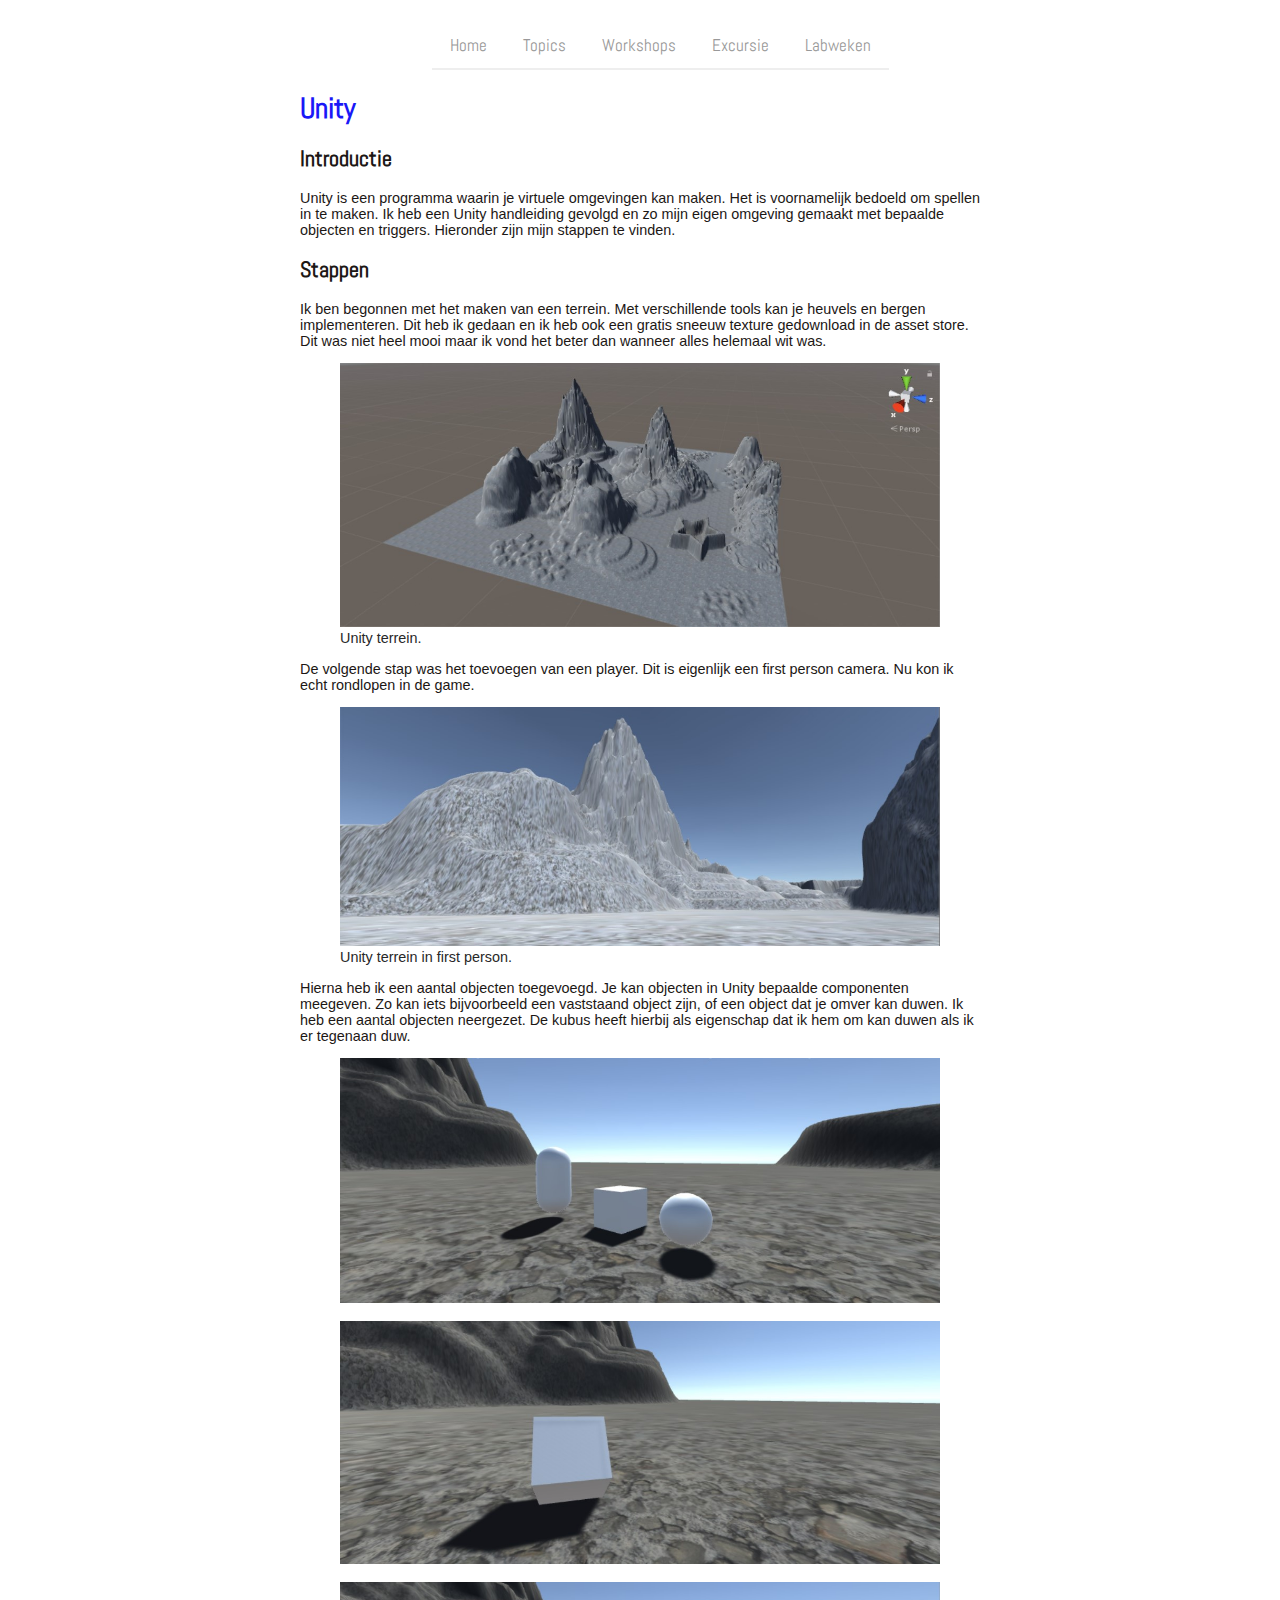
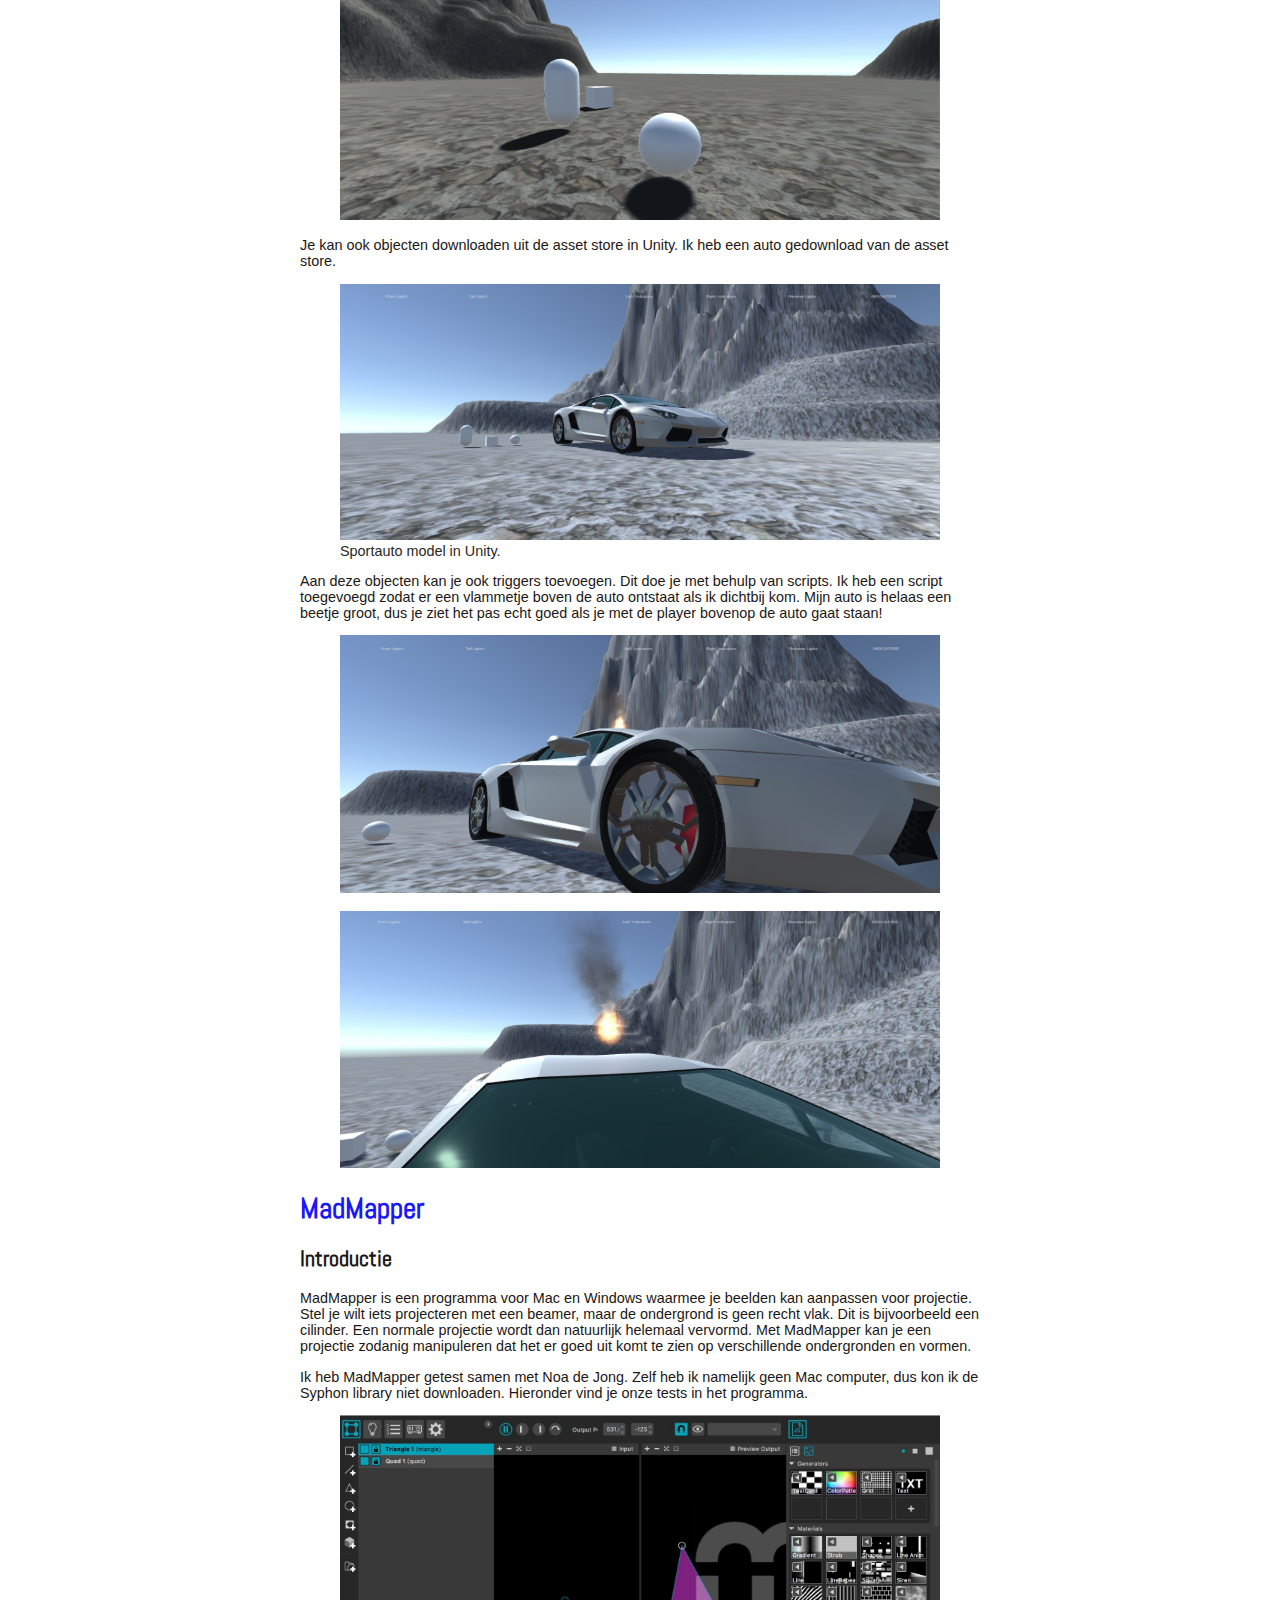
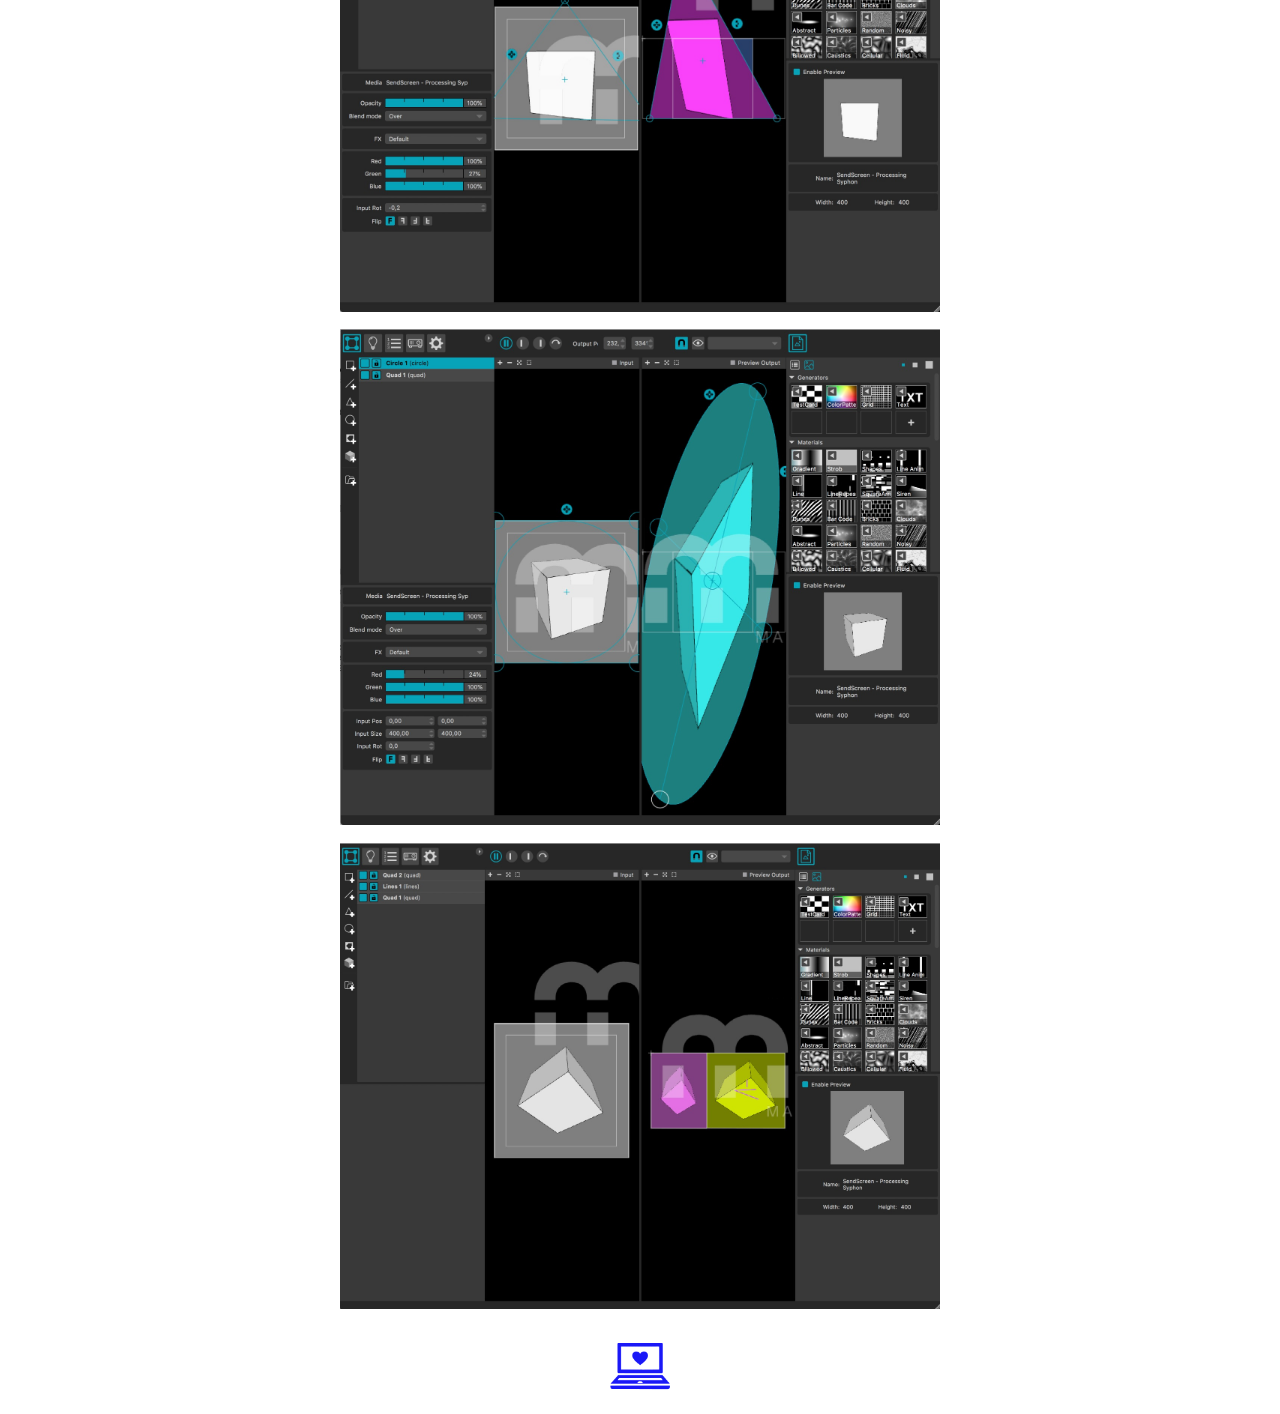
<file: unity.html>
<!DOCTYPE html>
<html>
	<head>
	
	<title>HCI Eva Riksen - Unity &amp; MadMapper</title>
	<meta charset="UTF-8">
	<meta name="viewport" content="width=device-width, initial-scale=1.0">

	<!-- Stylesheets -->
	<link rel="stylesheet" href="css/style.css"/> 
	<link rel="stylesheet" href="css/nav.css"/> 
  
	</head>
	
	<body>	
		
		<div class="container">
					
		<header>  		  
		<ul class="nav">
			  <li>
				<a class='list-item' href="index.html">
				 Home
				</a>					
			  </li>
			  
			  <li class="dropdown">
				<a class='list-item'>
				 Topics
				</a>
					<ul class="hoverList topics">
					  <li><a href="e_games.html">Exertion Interfaces</a></li>
					  <li><a href="arvr.html">AR &amp; VR</a></li>
					  <li><a href="wearables.html">Wearables</a></li>
					  <li><a href="a_creatures.html">Artificial Creatures</a></li>
					</ul>
			  </li>
			  
			  <li>
				<a class='list-item'>
				Workshops
				</a>
					<ul class="hoverList workshops">
				  <li><a href="c_vision.html">Computer Vision</a></li>
				  <li><a href="unity.html">Unity &amp; MadMapper</a></li>
				  <li><a href="arduino.html">Arduino</a></li>				
					</ul>
			  </li>
			  
			  <li>
				<a class='list-item' href="excursie.html">
				  Excursie
				</a>					
			  </li>
			  
			  <li>
				<a class='list-item' href="labweken.html">
				 Labweken
				</a>					
			  </li>		  

			</ul>

		</header>
		
		<main>
				
			<h1>Unity</h1>
				<h2>Introductie</h2>
					<p>Unity is een programma waarin je virtuele omgevingen kan maken. Het is voornamelijk bedoeld om spellen in te maken. Ik heb een Unity handleiding gevolgd en zo mijn eigen omgeving gemaakt met bepaalde objecten en triggers. Hieronder zijn mijn stappen te vinden.
					</p>				
				
				<h2>Stappen</h2>
					<p>Ik ben begonnen met het maken van een terrein. Met verschillende tools kan je heuvels en bergen implementeren. Dit heb ik gedaan en ik heb ook een gratis sneeuw texture gedownload in de asset store. Dit was niet heel mooi maar ik vond het beter dan wanneer alles helemaal wit was.
					
					<figure>
						<img src="images/u-1.jpg" alt="Unity" width="600"/>
						<figcaption>Unity terrein.</figcaption>
					</figure>
					</p>
					
					<p>De volgende stap was het toevoegen van een player. Dit is eigenlijk een first person camera. Nu kon ik echt rondlopen in de game.
					
					<figure>
						<img src="images/u-2.jpg" alt="Unity" width="600"/>
						<figcaption>Unity terrein in first person.</figcaption>
					</figure>
					</p>
					
					<p>Hierna heb ik een aantal objecten toegevoegd. Je kan objecten in Unity bepaalde componenten meegeven. Zo kan iets bijvoorbeeld een vaststaand object zijn, of een object dat je omver kan duwen. Ik heb een aantal objecten neergezet. De kubus heeft hierbij als eigenschap dat ik hem om kan duwen als ik er tegenaan duw.
					
					<figure>
						<img src="images/u-3.jpg" alt="Unity" width="600"/>					
					</figure>
					<figure>
						<img src="images/u-4.jpg" alt="Unity" width="600"/>					
					</figure>
					<figure>
						<img src="images/u-5.jpg" alt="Unity" width="600"/>						
					</figure>
					</p>
					
					<p>Je kan ook objecten downloaden uit de asset store in Unity. Ik heb een auto gedownload van de asset store.
					
					<figure>
						<img src="images/u-6.jpg" alt="Unity" width="600"/>
						<figcaption>Sportauto model in Unity.</figcaption>						
					</figure>
					
					</p>
					
					<p>Aan deze objecten kan je ook triggers toevoegen. Dit doe je met behulp van scripts. Ik heb een script toegevoegd zodat er een vlammetje boven de auto ontstaat als ik dichtbij kom. Mijn auto is helaas een beetje groot, dus je ziet het pas echt goed als je met de player bovenop de auto gaat staan!
					
					<figure>
						<img src="images/u-7.jpg" alt="Unity" width="600"/>								
					</figure>
					<figure>
						<img src="images/u-8.jpg" alt="Unity" width="600"/>						
					</figure>
					
					</p>
					
				
				<h1>MadMapper</h1>
					<h2>Introductie</h2>
					<p>MadMapper is een programma voor Mac en Windows waarmee je beelden kan aanpassen voor projectie. Stel je wilt iets projecteren met een beamer, maar de ondergrond is geen recht vlak. Dit is bijvoorbeeld een cilinder. Een normale projectie wordt dan natuurlijk helemaal vervormd. Met MadMapper kan je een projectie zodanig manipuleren dat het er goed uit komt te zien op verschillende ondergronden en vormen.			
					</p>
					
					<p>Ik heb MadMapper getest samen met Noa de Jong. Zelf heb ik namelijk geen Mac computer, dus kon ik de Syphon library niet downloaden. Hieronder vind je onze tests in het programma.
					</p>
					
					<figure>
						<img src="images/mapper1.jpg" alt="MadMapper" width="600"/>						
					</figure>
					<figure>
						<img src="images/mapper2.jpg" alt="MadMapper" width="600"/>						
					</figure>
					<figure>
						<img src="images/mapper3.jpg" alt="MadMapper" width="600"/>						
					</figure>
					
					
		</main>
		
		<img src="images/hci.png" alt="icon" width="80" />
	
	</div> <!------container------->
		  
		  
		  
	</body>
	
</html>
</file>
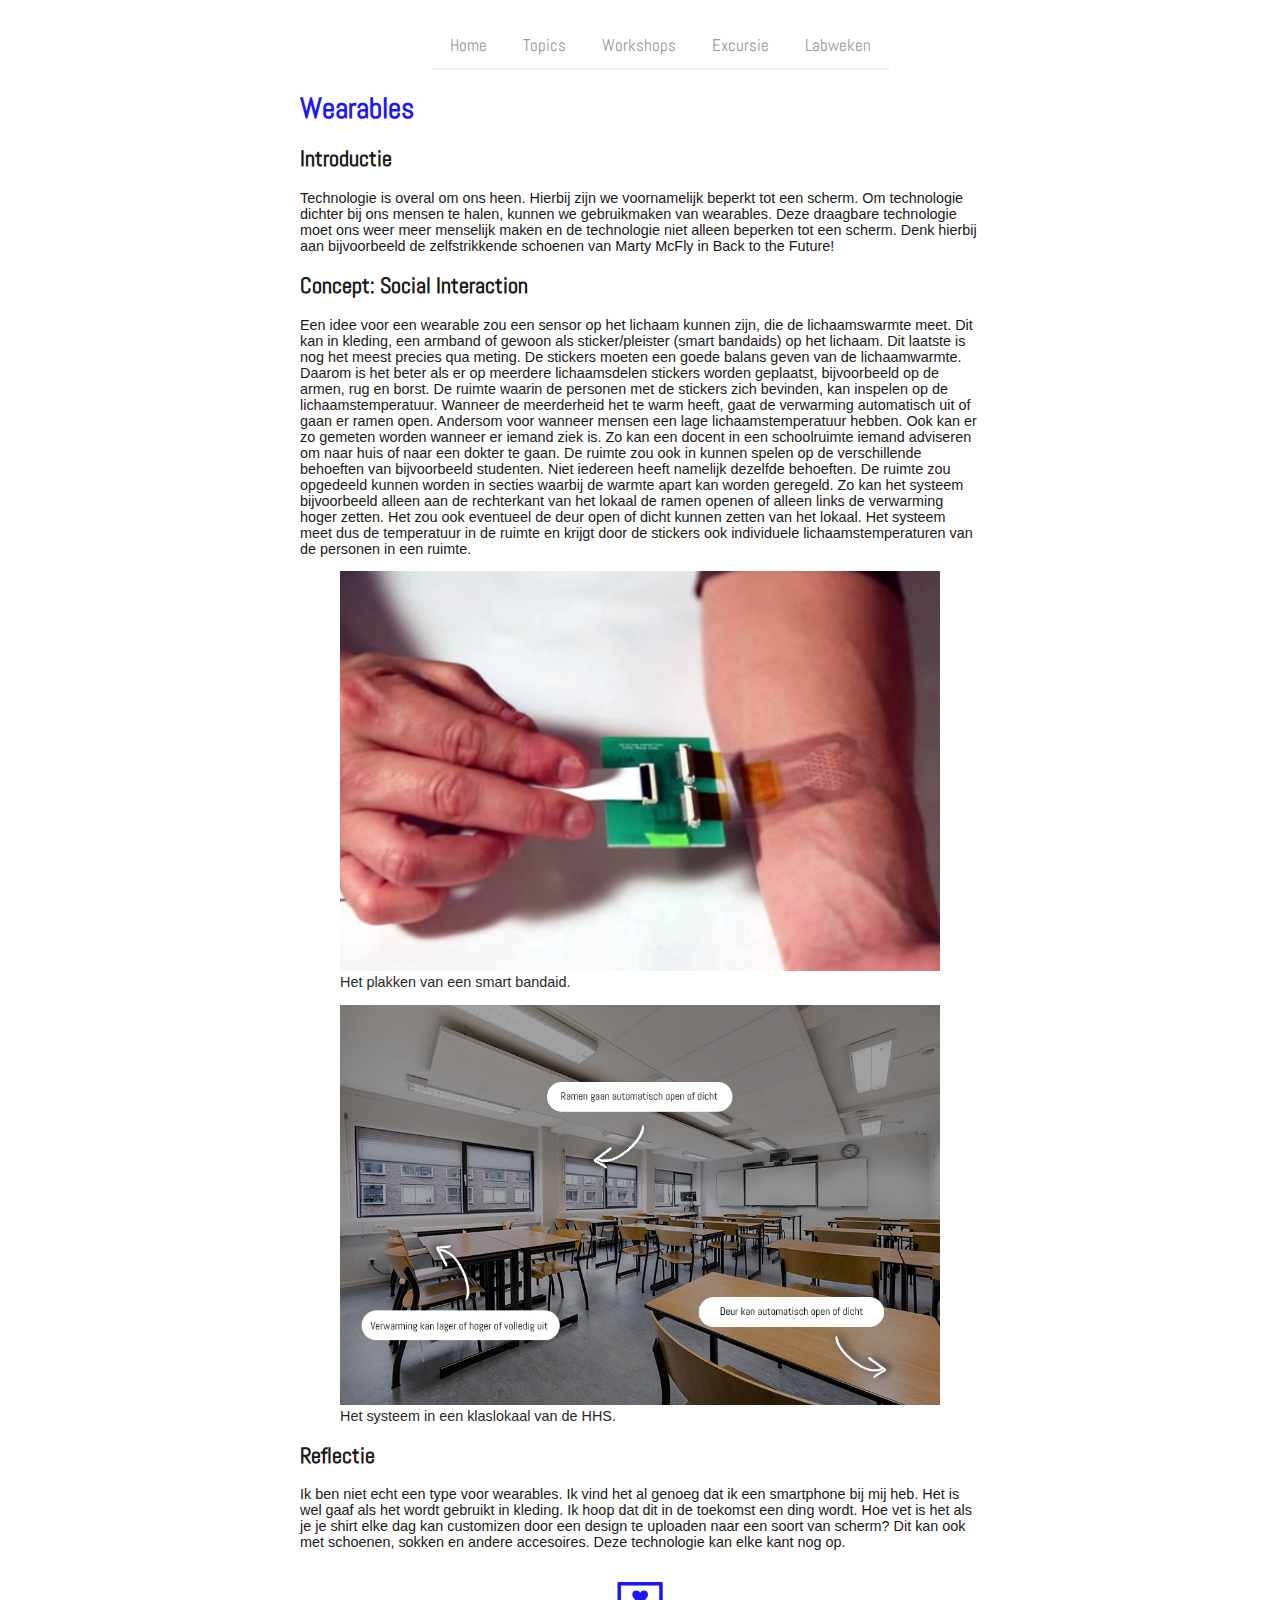
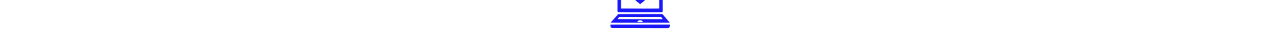
<file: wearables.html>
<!DOCTYPE html>
<html>
	<head>
	
	<title>HCI Eva Riksen - Wearables</title>
	<meta charset="UTF-8">
	<meta name="viewport" content="width=device-width, initial-scale=1.0">

	<!-- Stylesheets -->
	<link rel="stylesheet" href="css/style.css"/> 
	<link rel="stylesheet" href="css/nav.css"/> 
  
	</head>
	
	<body>	
		
		<div class="container">
					
		<header>  		  
		<ul class="nav">
			  <li>
				<a class='list-item' href="index.html">
				 Home
				</a>					
			  </li>
			  
			  <li class="dropdown">
				<a class='list-item'>
				 Topics
				</a>
					<ul class="hoverList topics">
					  <li><a href="e_games.html">Exertion Interfaces</a></li>
					  <li><a href="arvr.html">AR &amp; VR</a></li>
					  <li><a href="wearables.html">Wearables</a></li>
					  <li><a href="a_creatures.html">Artificial Creatures</a></li>
					</ul>
			  </li>
			  
			  <li>
				<a class='list-item'>
				Workshops
				</a>
					<ul class="hoverList workshops">
				  <li><a href="c_vision.html">Computer Vision</a></li>
				  <li><a href="unity.html">Unity &amp; MadMapper</a></li>
				  <li><a href="arduino.html">Arduino</a></li>				
					</ul>
			  </li>
			  
			  <li>
				<a class='list-item' href="excursie.html">
				  Excursie
				</a>					
			  </li>
			  
			  <li>
				<a class='list-item' href="labweken.html">
				 Labweken
				</a>					
			  </li>		  

			</ul>

		</header>
		
		<main>
				
			<h1>Wearables</h1>
				<h2>Introductie</h2>
					<p>Technologie is overal om ons heen. Hierbij zijn we voornamelijk beperkt tot een scherm. Om technologie dichter bij ons mensen te halen, kunnen we gebruikmaken van wearables. Deze draagbare technologie moet ons weer meer menselijk maken en de technologie niet alleen beperken tot een scherm. Denk hierbij aan bijvoorbeeld de zelfstrikkende schoenen van Marty McFly in Back to the Future!
					</p>
				
				<h2>Concept: Social Interaction</h2>
					<p>Een idee voor een wearable zou een sensor op het lichaam kunnen zijn, die de lichaamswarmte meet. Dit kan in kleding, een armband of gewoon als sticker/pleister (smart bandaids) op het lichaam. Dit laatste is nog het meest precies qua meting. De stickers moeten een goede balans geven van de lichaamwarmte. Daarom is het beter als er op meerdere lichaamsdelen stickers worden geplaatst, bijvoorbeeld op de armen, rug en borst.
					De ruimte waarin de personen met de stickers zich bevinden, kan inspelen op de lichaamstemperatuur. Wanneer de meerderheid het te warm heeft, gaat de verwarming automatisch uit of gaan er ramen open. Andersom voor wanneer mensen een lage lichaamstemperatuur hebben. Ook kan er zo gemeten worden wanneer er iemand ziek is. Zo kan een docent in een schoolruimte iemand adviseren om naar huis of naar een dokter te gaan. 
					De ruimte zou ook in kunnen spelen op de verschillende behoeften van bijvoorbeeld studenten. Niet iedereen heeft namelijk dezelfde behoeften. De ruimte zou opgedeeld kunnen worden in secties waarbij de warmte apart kan worden geregeld. Zo kan het systeem bijvoorbeeld alleen aan de rechterkant van het lokaal de ramen openen of alleen links de verwarming hoger zetten. Het zou ook eventueel de deur open of dicht kunnen zetten van het lokaal. Het systeem meet dus de temperatuur in de ruimte en krijgt door de stickers ook individuele lichaamstemperaturen van de personen in een ruimte.
					
					<figure>
						<img src="images/bandaid.jpg" alt="Smart Bandaid" width="600"/>
						<figcaption>Het plakken van een smart bandaid.</figcaption>
					</figure>
					
					<figure>
						<img src="images/lokaal.jpg" alt="Klaslokaal HHS" width="600"/>
						<figcaption>Het systeem in een klaslokaal van de HHS.</figcaption>
					</figure>
					</p>	
					
					<h2>Reflectie</h2>
					<p>Ik ben niet echt een type voor wearables. Ik vind het al genoeg dat ik een smartphone bij mij heb. Het is wel gaaf als het wordt gebruikt in kleding. Ik hoop dat dit in de toekomst een ding wordt. Hoe vet is het als je je shirt elke dag kan customizen door een design te uploaden naar een soort van scherm? Dit kan ook met schoenen, sokken en andere accesoires. Deze technologie kan elke kant nog op.
					</p>
					
		</main>
		
		<img src="images/hci.png" alt="icon" width="80" />
	
	</div> <!------container------->
		  
		  
		  
	</body>
	
</html>
</file>
<file: css/style.css>
@font-face {
    font-family: abel;
    src: url(../fonts/abel-regular.ttf);
}

body {
	background: white;
	font-family: 'Montserrat', sans-serif;
	font-size: 0.9em;
	color: #1C1715;
}

.container {
	display: flex;
	align-items: center;
	flex-direction: column;	
	width: 80%;
	margin: 0 auto;
}


h1 {
	font-family: abel, sans-serif;
	font-size: 2em;
	color: #1A18F7;
}

h2 {
	font-family: abel, sans-serif;
	font-size: 1.5em;
	color: #1C1715;
}

a {
	font-family: abel, sans-serif;
	color: white;
}

.intro {
	display: flex;
	flex-direction: column;
	padding-top: 50px;
}

.mePic{
	width: 200px;
	display: flex;
	
}

figcaption {
	color: #282828;
}

pre code {
    background-color: #1A18F7; 
    display: block;
    padding: 10px;
}
code {
    font-size: 120%;
	color: white;
}

.txtlink {
	color: #1A18F7;
	text-decoration: none;
	font-family: 'Montserrat', sans-serif; 
}

iframe {
	padding-top: 20px;
}

@media only screen and (min-width : 600px) {
/* Styles */
 
 .container {
	width: 60% 
 }
 

/* end query */


@media only screen and (min-width : 900px) {
/* Styles */
.container {
	width: 40%;
}


	
} /* end query */
</file>
<file: css/nav.css>
.nav {
  list-style: none;
}


.nav li {
  float: left; /*1*/
}

/*
  nav link items
*/
.nav > li a {
  display: block; /*1*/
  padding: 12px 18px; /*2*/
  text-decoration: none; /*3*/
  color: #999; /*4*/
  border-bottom: 2px solid #eee;
  transition: all ease .5s;
  font-size: 1.2em;
}

/*
  fade out all links on ul hover
*/
.nav:hover > li a {
  opacity: .3;
  transition: all ease .5s;
}

/*
  override previous rule to highlight current link
*/
.nav > li:hover a {
  opacity: 1;
  color: #1A18F7;
  border-color: #1A18F7;
}

/*
  Dropdown hover
*/
.nav ul {
    list-style: none;
    position: absolute;
   display: none;
}

.nav ul li {
    padding-top: 1px; 
    float: none;
	font-size: 0.9em;
	
}
.nav ul a {
    white-space: nowrap; 
	
}
.nav li:hover > ul { 
   display: block;
   margin-left: -40px;
   transition: all ease .5s;
   
}
.nav li:hover a { 	
    text-decoration: none;
	
}
.nav li:hover ul a { 
    text-decoration: none;
	background-color: #fff;
}
.nav li:hover ul li a:hover { 
    background-color: #1A18F7;
	color: #fff;

}
</file>
